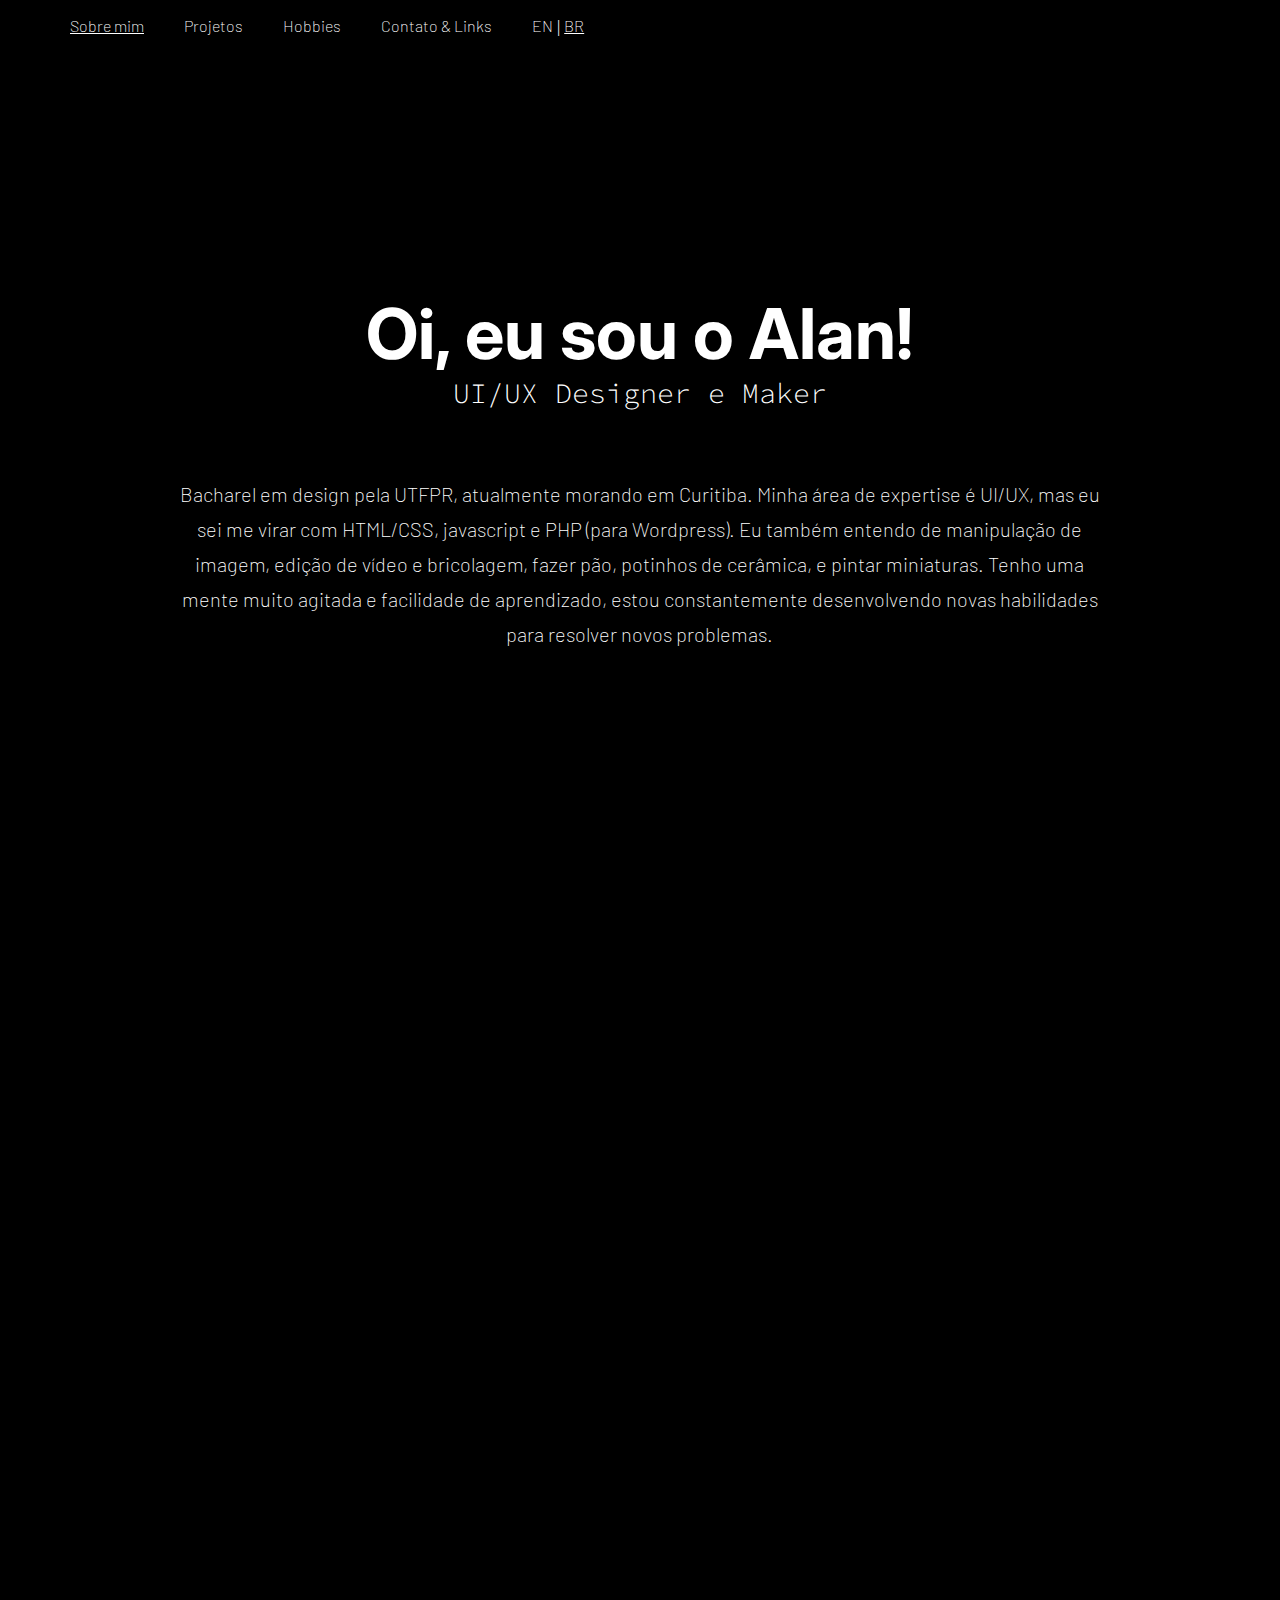
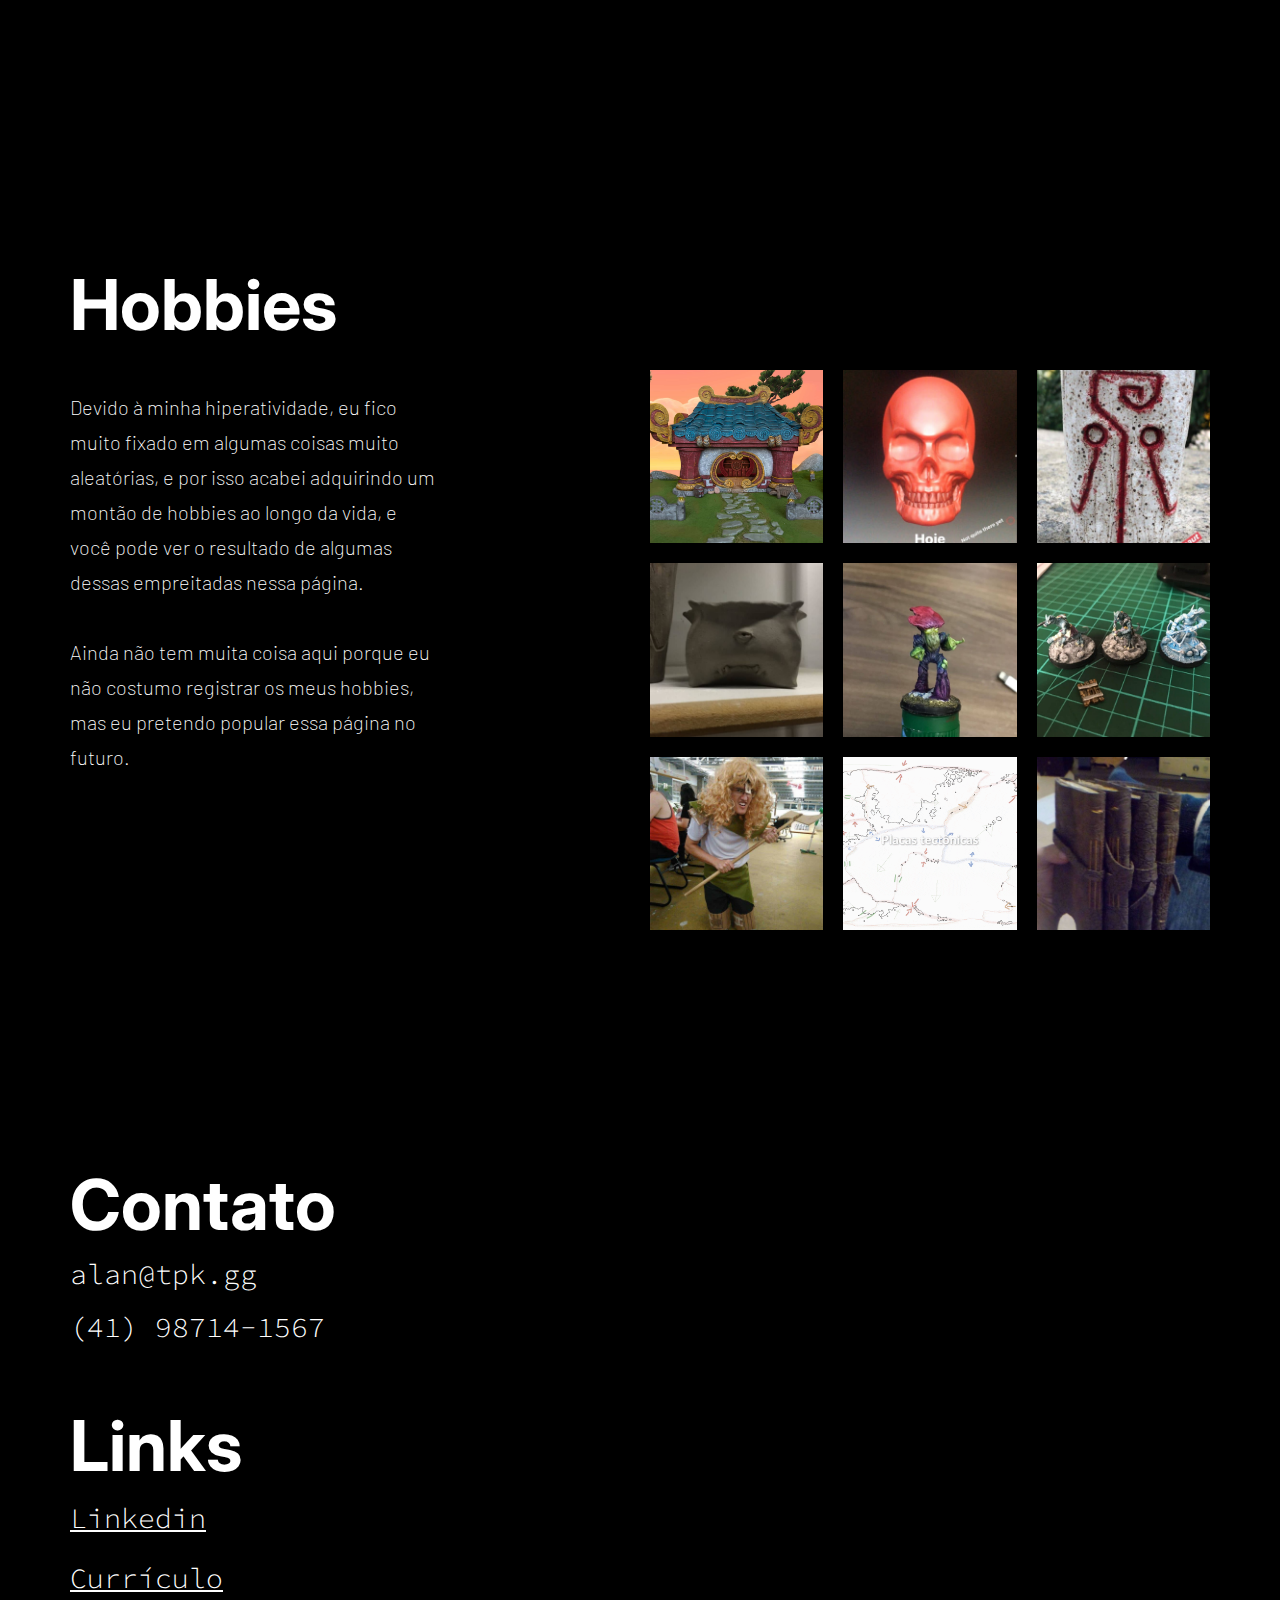
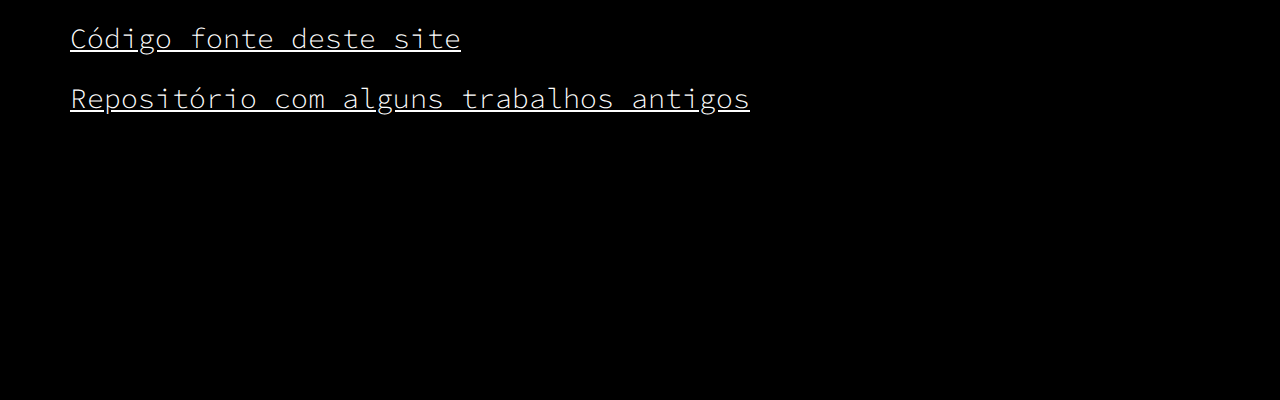
<file: index.html>
<!DOCTYPE html>
<html lang="pt-BR">

<head>
    <meta charset="UTF-8">
    <meta name="viewport" content="width=device-width, initial-scale=1.0">
    <title>Alan Fernandes - UI/UX designer</title>

    <link rel="preconnect" href="https://fonts.gstatic.com">
    <link href="https://fonts.googleapis.com/css2?family=Barlow:wght@200;300;400&display=swap" rel="stylesheet">
    <link href="https://fonts.googleapis.com/css2?family=Inter:wght@700;900&display=swap" rel="stylesheet">
    <link href="https://fonts.googleapis.com/css2?family=Source+Code+Pro:wght@300&display=swap" rel="stylesheet">

    <link rel="stylesheet" href="css/home.min.css">
</head>

<body class="home">

    <nav>
        <button class="hamburger" aria-label="Menu">
            <div>
                <span></span>
                <span></span>
                <span></span>
            </div>
            <p>Menu</p>
        </button>

        <ul>
            <li><a href="#sobre">Sobre mim</a></li>
            <li><a href="#projetos">Projetos</a></li>
            <li><a href="#hobbies">Hobbies</a></li>
            <li><a href="#contato">Contato & Links</a></li>
            <li><div class="languages"><a class="lang" href="index.html?en">EN</a> | <a class="lang" href="index.html">BR</a></div></li>
        </ul>
    </nav>

    <main>
        <section id="sobre">
            <div class="contents">

                <h1>Oi, eu sou o Alan!</h1>
                <h3>UI/UX Designer e Maker</h3>
                <p>Bacharel em design pela UTFPR, atualmente morando em Curitiba. Minha área de expertise é UI/UX, mas eu sei me virar com HTML/CSS, javascript e PHP (para Wordpress). Eu também entendo de manipulação de imagem, edição de vídeo e bricolagem, fazer pão, potinhos de cerâmica, e pintar miniaturas. Tenho uma mente muito agitada e facilidade de aprendizado, estou constantemente desenvolvendo novas habilidades para resolver novos problemas.</p> 

            </div>       
        </section>



        <section id="projetos">

            <a href="tpk.html" class="projetos-sect" id="tpk">
                <img class="background tpk-bg" src="img/tpk-bg.jpg" srcset="img/tpk-bg.jpg 1920w, img/tpk-bg-med.jpg 1000w, img/tpk-bg-sml.jpg 500w">
                <div class="overlay"></div>
                <img class="logo tpk-logo" src="img/tpk-logo.svg" alt="TPK Miniaturas">
            </a>

            <a href="warlock.html" class="projetos-sect" id="warlock">
                <img class="background warlock-bg" src="img/warlock-bg.jpg" srcset="img/warlock-bg.jpg 1920w, img/warlock-bg-med.jpg 1000w, img/warlock-bg-sml.jpg 500w">
                <div class="overlay"></div>
                <img class="logo warlock-logo" src="img/warlock-logo.svg" alt="Warlock's Book Stock">
            </a>

            <a href="taverna.html" class="projetos-sect" id="taverna">
                <img class="background taverna-bg" src="img/taverna-bg.jpg" srcset="img/taverna-bg.jpg 1920w, img/taverna-bg-med.jpg 1000w, img/taverna-bg-sml.jpg 500w">
                <div class="overlay"></div>
                <img class="logo taverna-logo" src="img/taverna-logo.svg" alt="Taverna - Baralho de Personagens para D&D">
            </a>

        </section>



        <section id="hobbies">

            <div class="left-col">
                <h1>Hobbies</h1>
                <p>
                    Devido à minha hiperatividade, eu fico muito fixado em algumas coisas muito aleatórias, e por isso acabei adquirindo um montão de hobbies ao longo da vida, e você pode ver o resultado de algumas dessas empreitadas nessa página.
                    <br><br>
                    Ainda não tem muita coisa aqui porque eu não costumo registrar os meus hobbies, mas eu pretendo popular essa página no futuro.
                </p>
            </div>

            <div class="right-col">

                <div class="right-col-content">

                    <div class="hobby-thumb">
                        <div class="hobby-thumb-content">
                            <img src="img/hobbies/MoP.jpg">
                            <div class="overlay"><p>Maquete desenvolvida para a matéria Modelos de Maquetes durante a faculdade. Tem mais informação sobre esse projeto no meu repositório de trabalhos antigos.</p></div>                    
                        </div>
                    </div>
    
                    <div class="hobby-thumb">
                        <div class="hobby-thumb-content">
                            <img src="img/hobbies/cranio.jpg">
                            <div class="overlay"><p>Exercício de modelagem 3D. Peguei uma semana no início do ano para aprender a modelar, mas tive que dar uma pausa.</p></div>
                        </div>
                    </div>
    
                    <div class="hobby-thumb">
                        <div class="hobby-thumb-content">
                            <img src="img/hobbies/cuppernaut.jpg">
                            <div class="overlay"><p>Copo de cerâmica inspirado no personagem Juggernaut, de Dota 2.</p></div>                    
                        </div>
                    </div>
    
                    <div class="hobby-thumb">
                        <div class="hobby-thumb-content">
                            <img src="img/hobbies/mimico.jpg">
                            <div class="overlay"><p>Potinho de sal mímico.</p></div>                    
                        </div>
                    </div>
    
                    <div class="hobby-thumb">
                        <div class="hobby-thumb-content">
                            <img src="img/hobbies/myconid.jpg">
                            <div class="overlay"><p>Meu primeiro exercício com pintura de miniaturas usando tinta óleo. Falta um passe de highlights, mas achei bem bacana o resultado até agora.</p></div>                    
                        </div>
                    </div>
    
                    <div class="hobby-thumb">
                        <div class="hobby-thumb-content">
                            <img src="img/hobbies/minis.jpg">
                            <div class="overlay"><p>Minhas primeiras pinturas de miniatura. Longe de um bom resultado, mas tem que começar de algum lugar, né.</p></div>                    
                        </div>
                    </div>
    
                    <div class="hobby-thumb">
                        <div class="hobby-thumb-content">
                            <img src="img/hobbies/Royan.jpg">
                            <div class="overlay"><p>Eu pagando mico fazendo "cospobre" de Royan Machado de Tinta, o anão bárbaro, meu personagem numa mesa de RPG da faculdade.</p></div>                   
                        </div>
                    </div>
    
                    <div class="hobby-thumb">
                        <div class="hobby-thumb-content">
                            <img src="img/hobbies/imperio.gif">
                            <div class="overlay"><p>Mapa do mundo que estou criando para a minha campanha de RPG.</p></div>       
                        </div>
                    </div>
    
                    <div class="hobby-thumb">
                        <div class="hobby-thumb-content">
                            <img src="img/hobbies/cadernos.jpg">
                            <div class="overlay"><p>Cadernos de couro que fiz para os meus jogadores anotarem informações de seus personagens</p></div>                    
                        </div>
                    </div>

                </div>

            </div>

            <div class="bigger-images">
                <button aria-label="Imagem anterior" class="img-arrow prev-img"><svg width="71" height="127" fill="none" xmlns="http://www.w3.org/2000/svg"><path fill-rule="evenodd" clip-rule="evenodd" d="M63.4679.4645l6.9611 6.9567-56.078 56.0433 56.078 56.0435-6.9611 6.956L.4289 63.4645l63.039-63z" fill="#fff"/></svg></button>

                <button aria-label="Fechar imagem" class="img-close"><svg width="35" height="35" fill="none" xmlns="http://www.w3.org/2000/svg"><path fill-rule="evenodd" clip-rule="evenodd" d="M17.5 13.6537L31.1537 0 35 3.8463 21.3463 17.5 35 31.1537 31.1537 35 17.5 21.3463 3.8463 35 0 31.1537 13.6537 17.5 0 3.8463 3.8463 0 17.5 13.6537z" fill="#fff"/></svg></button>

                <img src="img/hobbies/MoP.jpg">
                <img src="img/hobbies/cranio.jpg">
                <img src="img/hobbies/cuppernaut.jpg">
                <img src="img/hobbies/mimico.jpg">
                <img src="img/hobbies/myconid.jpg">
                <img src="img/hobbies/minis.jpg">
                <img src="img/hobbies/Royan.jpg">
                <img src="img/hobbies/imperio.gif">
                <img src="img/hobbies/cadernos.jpg">

                <button aria-label="Próxima imagem" class="img-arrow next-img"><svg width="71" height="127" fill="none" xmlns="http://www.w3.org/2000/svg"><path fill-rule="evenodd" clip-rule="evenodd" d="M7.39 126.464l-6.961-6.956 56.0779-56.0435L.4289 7.4212 7.39.4645l63.0391 63L7.39 126.464z" fill="#fff"/></svg></button>
            </div>

        </section>

        <section id="contato">

            <h1>Contato</h1>
            <h3>alan@tpk.gg</h3>
            <h3>(41) 98714-1567</h3>

            <h1>Links</h1>
            <a href="https://www.linkedin.com/in/alan-fernandes-300259201/"><h3>Linkedin</h3></a>
            <a href="https://drive.google.com/file/d/1YyzbaZaGHMigN7XdDTMKl1TIswtJiB9h/view?usp=sharing"><h3>Currículo</h3></a>
            <a href="https://github.com/Rayuaz/Portfolio"><h3>Código fonte deste site</h3></a>
            <a href="https://alanfernandes.myportfolio.com"><h3>Repositório com alguns trabalhos antigos</h3></a>

        </section>
    </main>
    
</body>

<script src="https://ajax.googleapis.com/ajax/libs/jquery/3.5.1/jquery.min.js"></script>
<script src="js/home.js"></script>
<script src="js/nav.js"></script>
<script src="js/translate-home.js"></script>

</html>
</file>
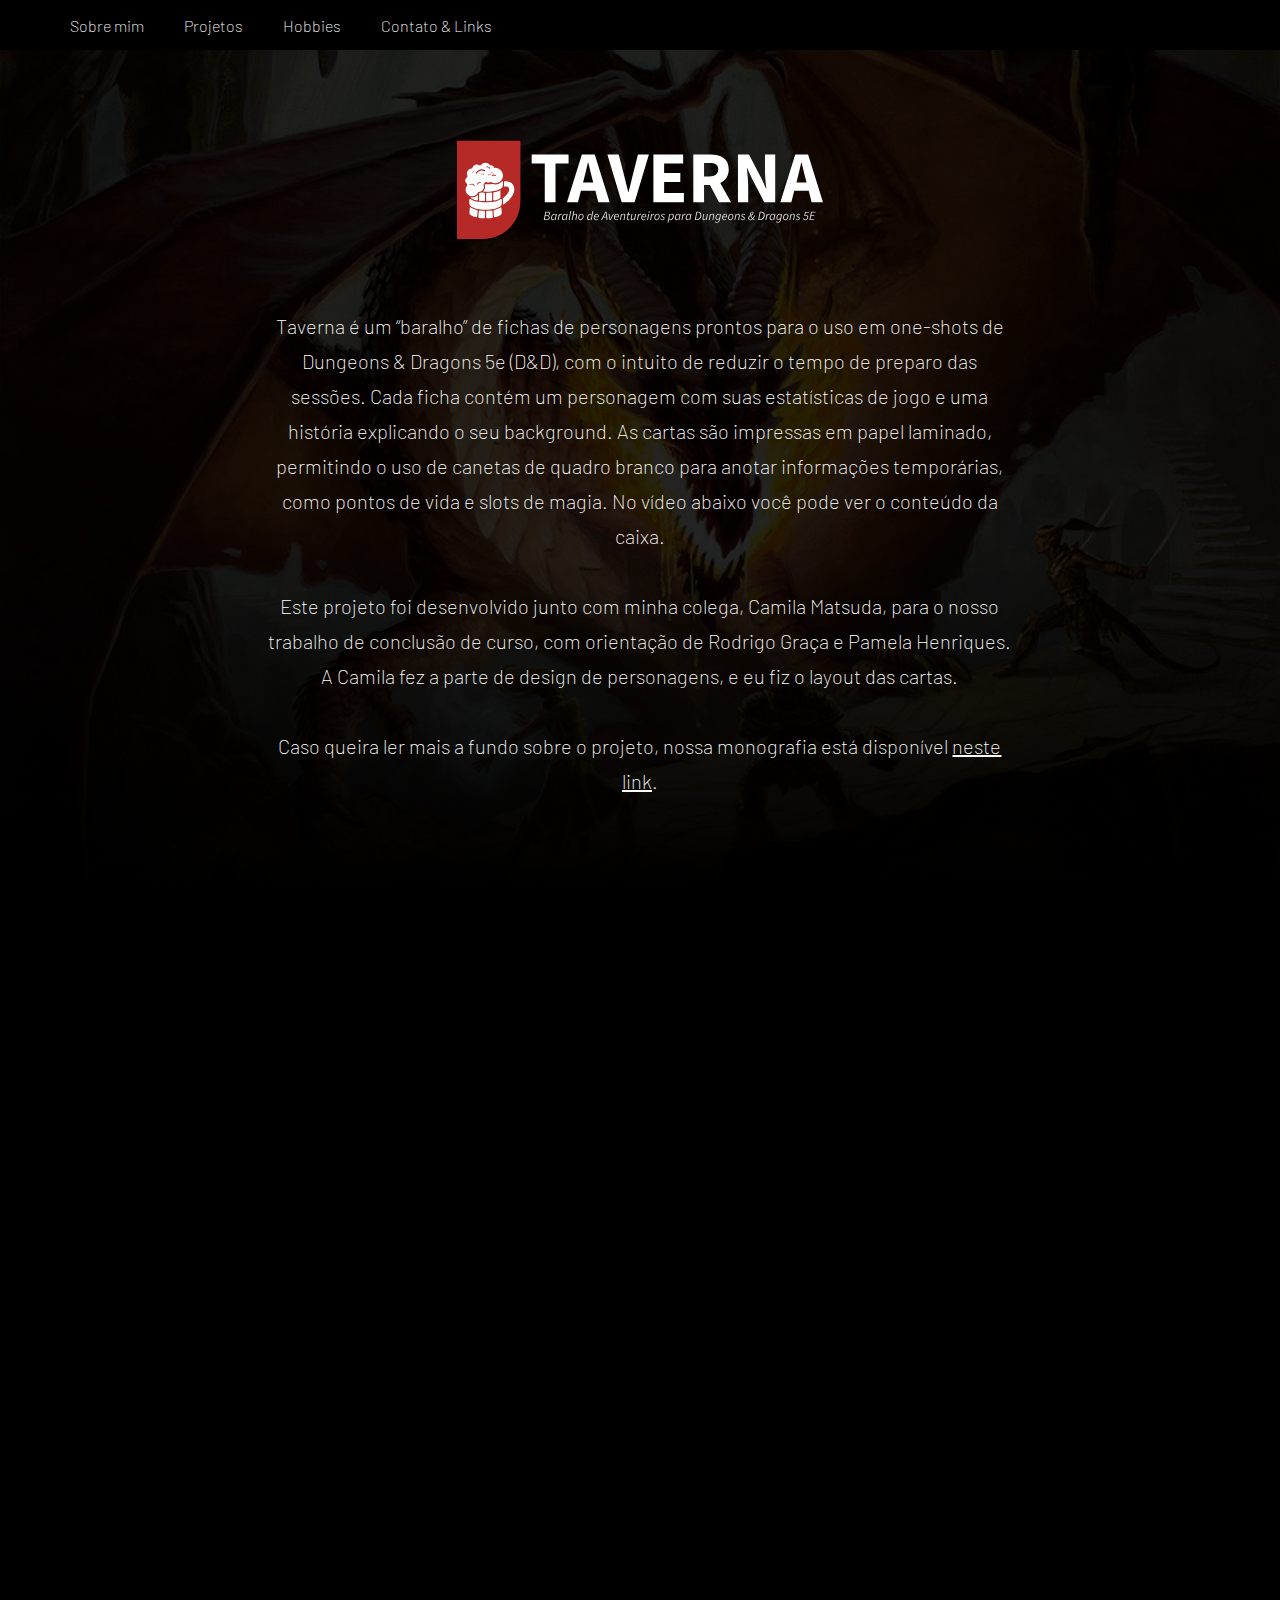
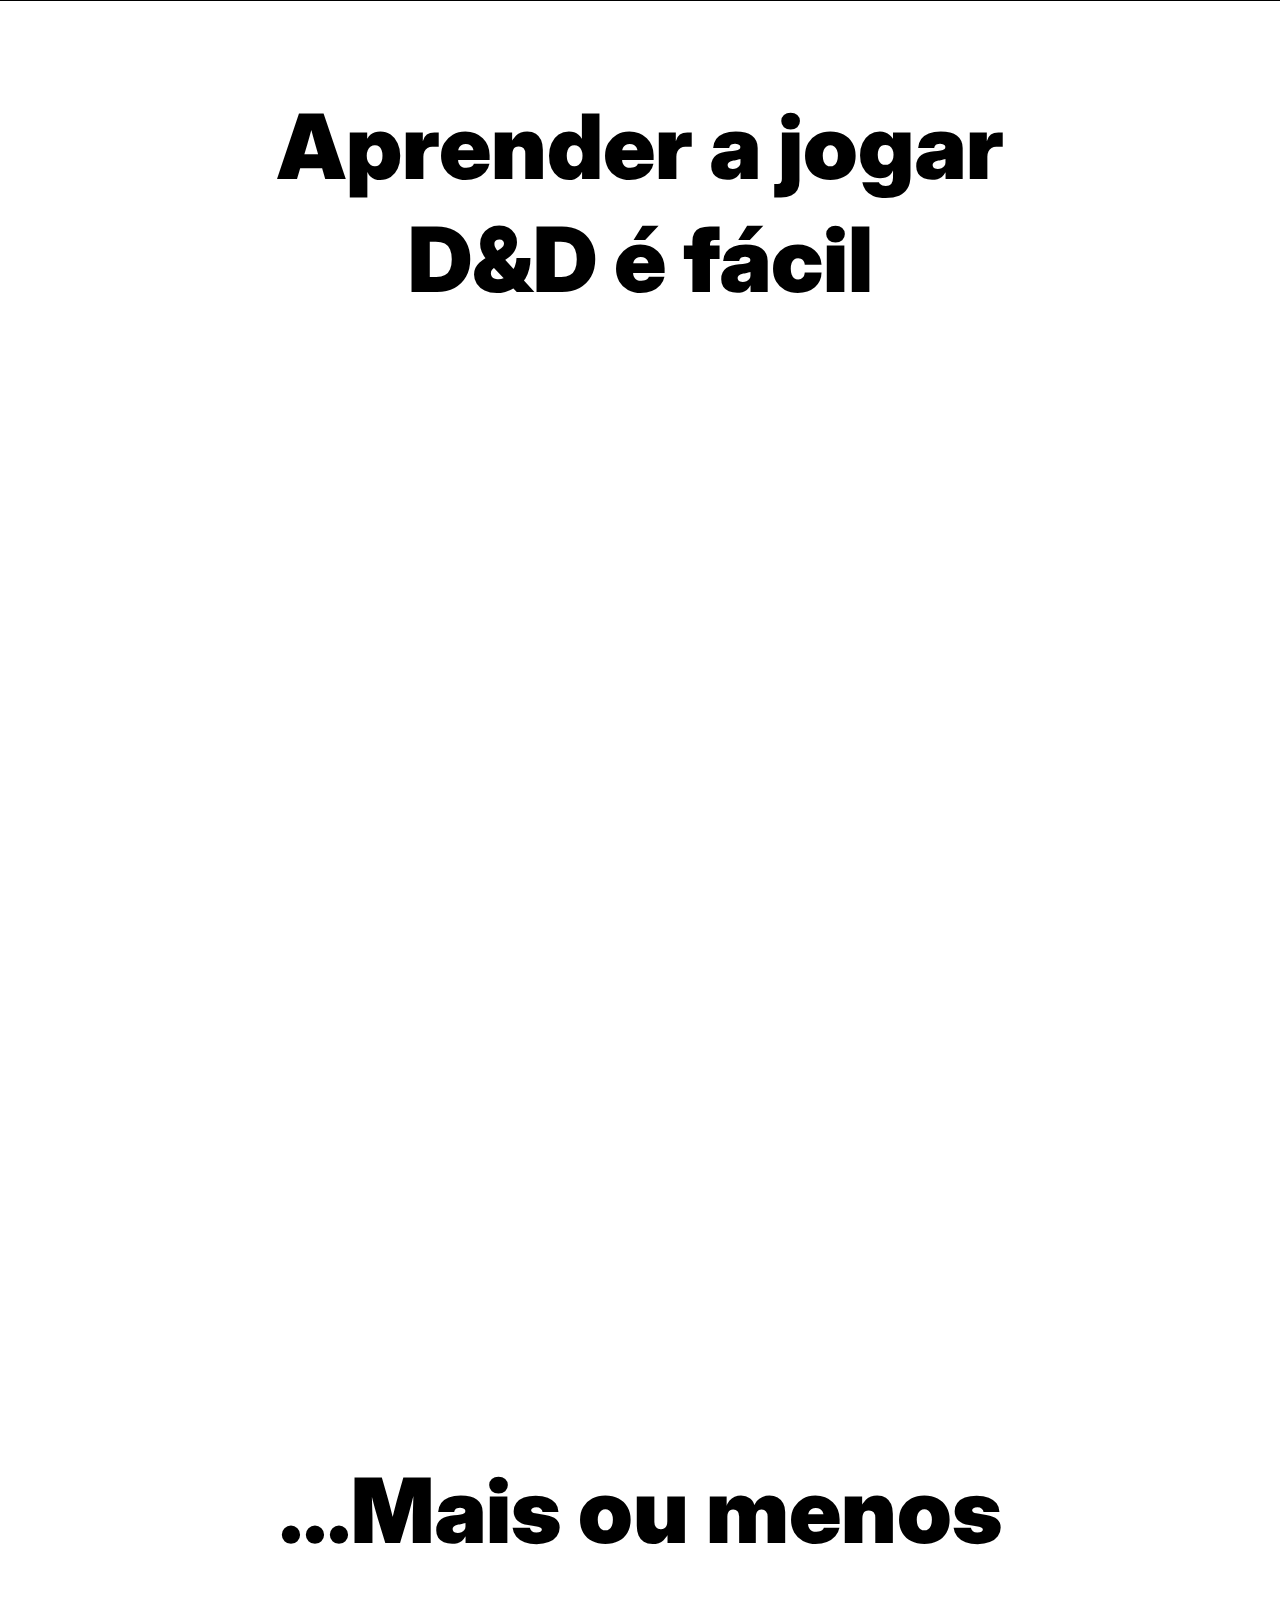
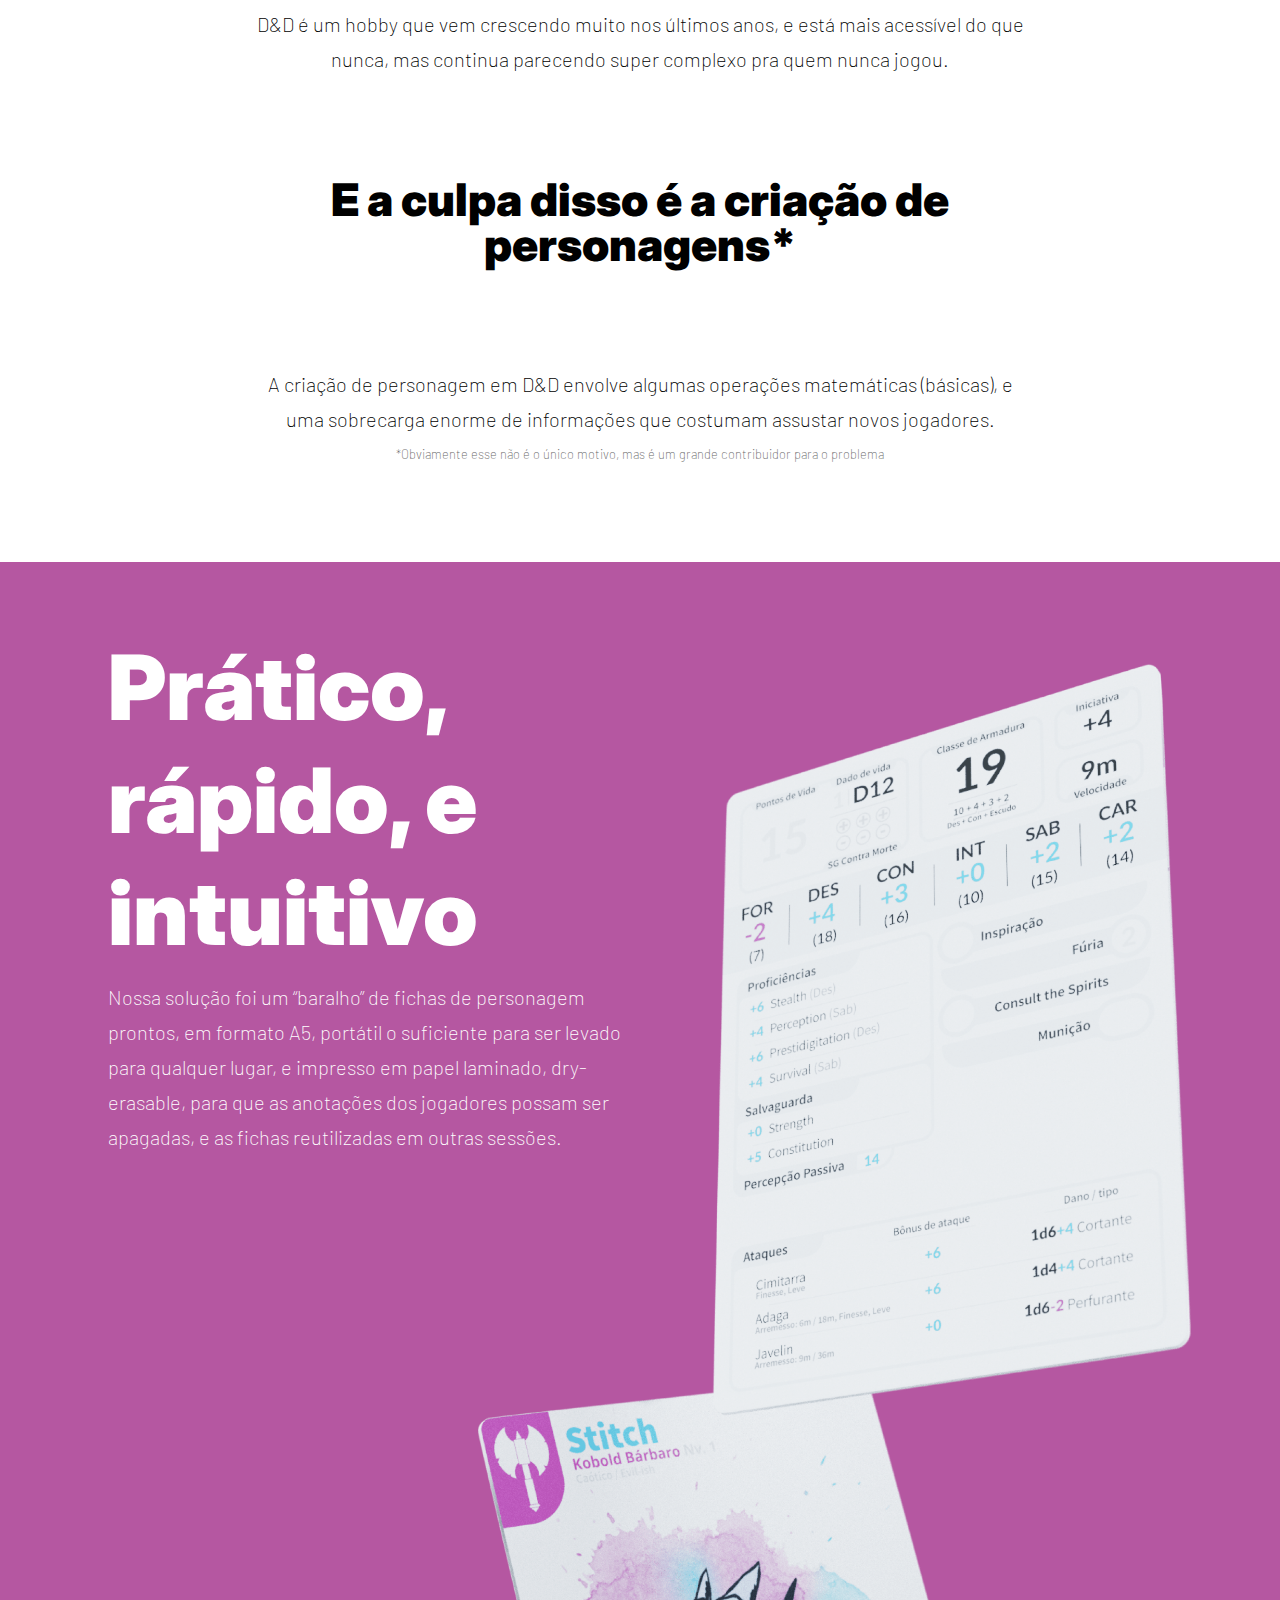
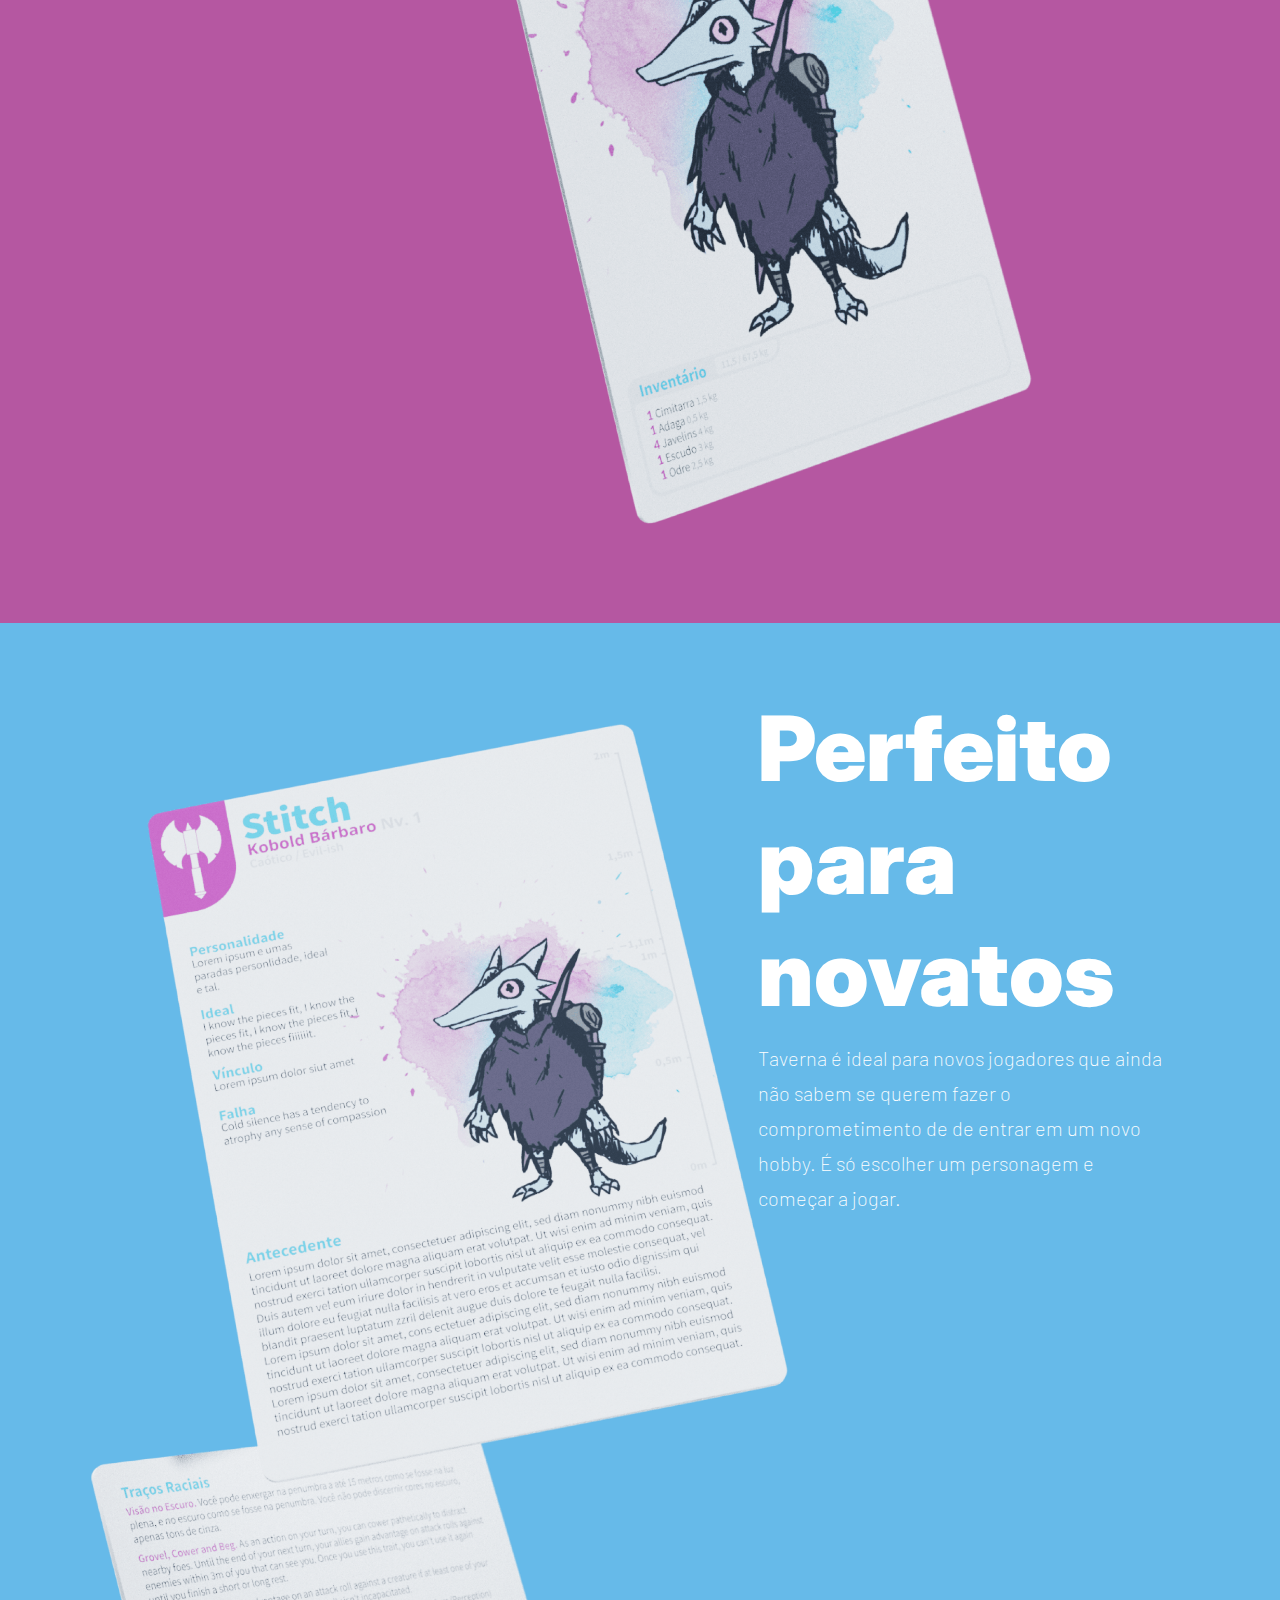
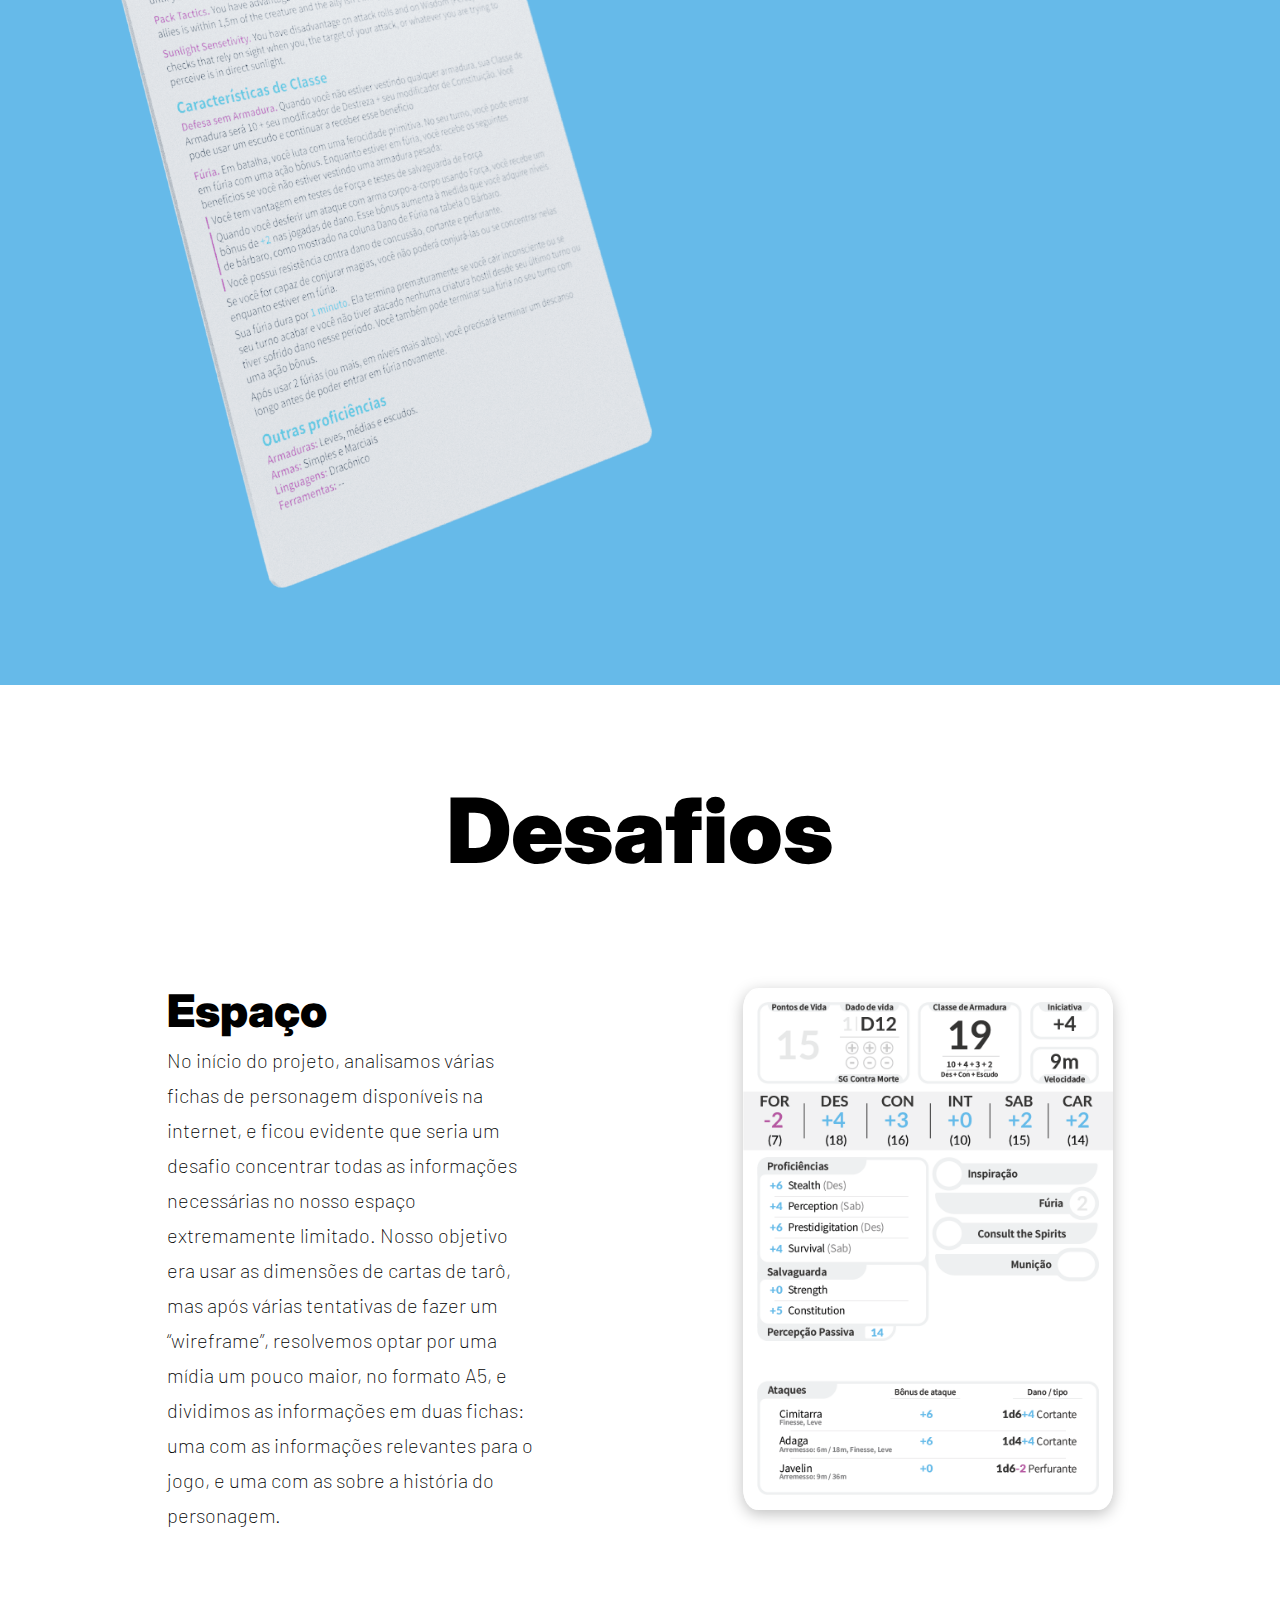
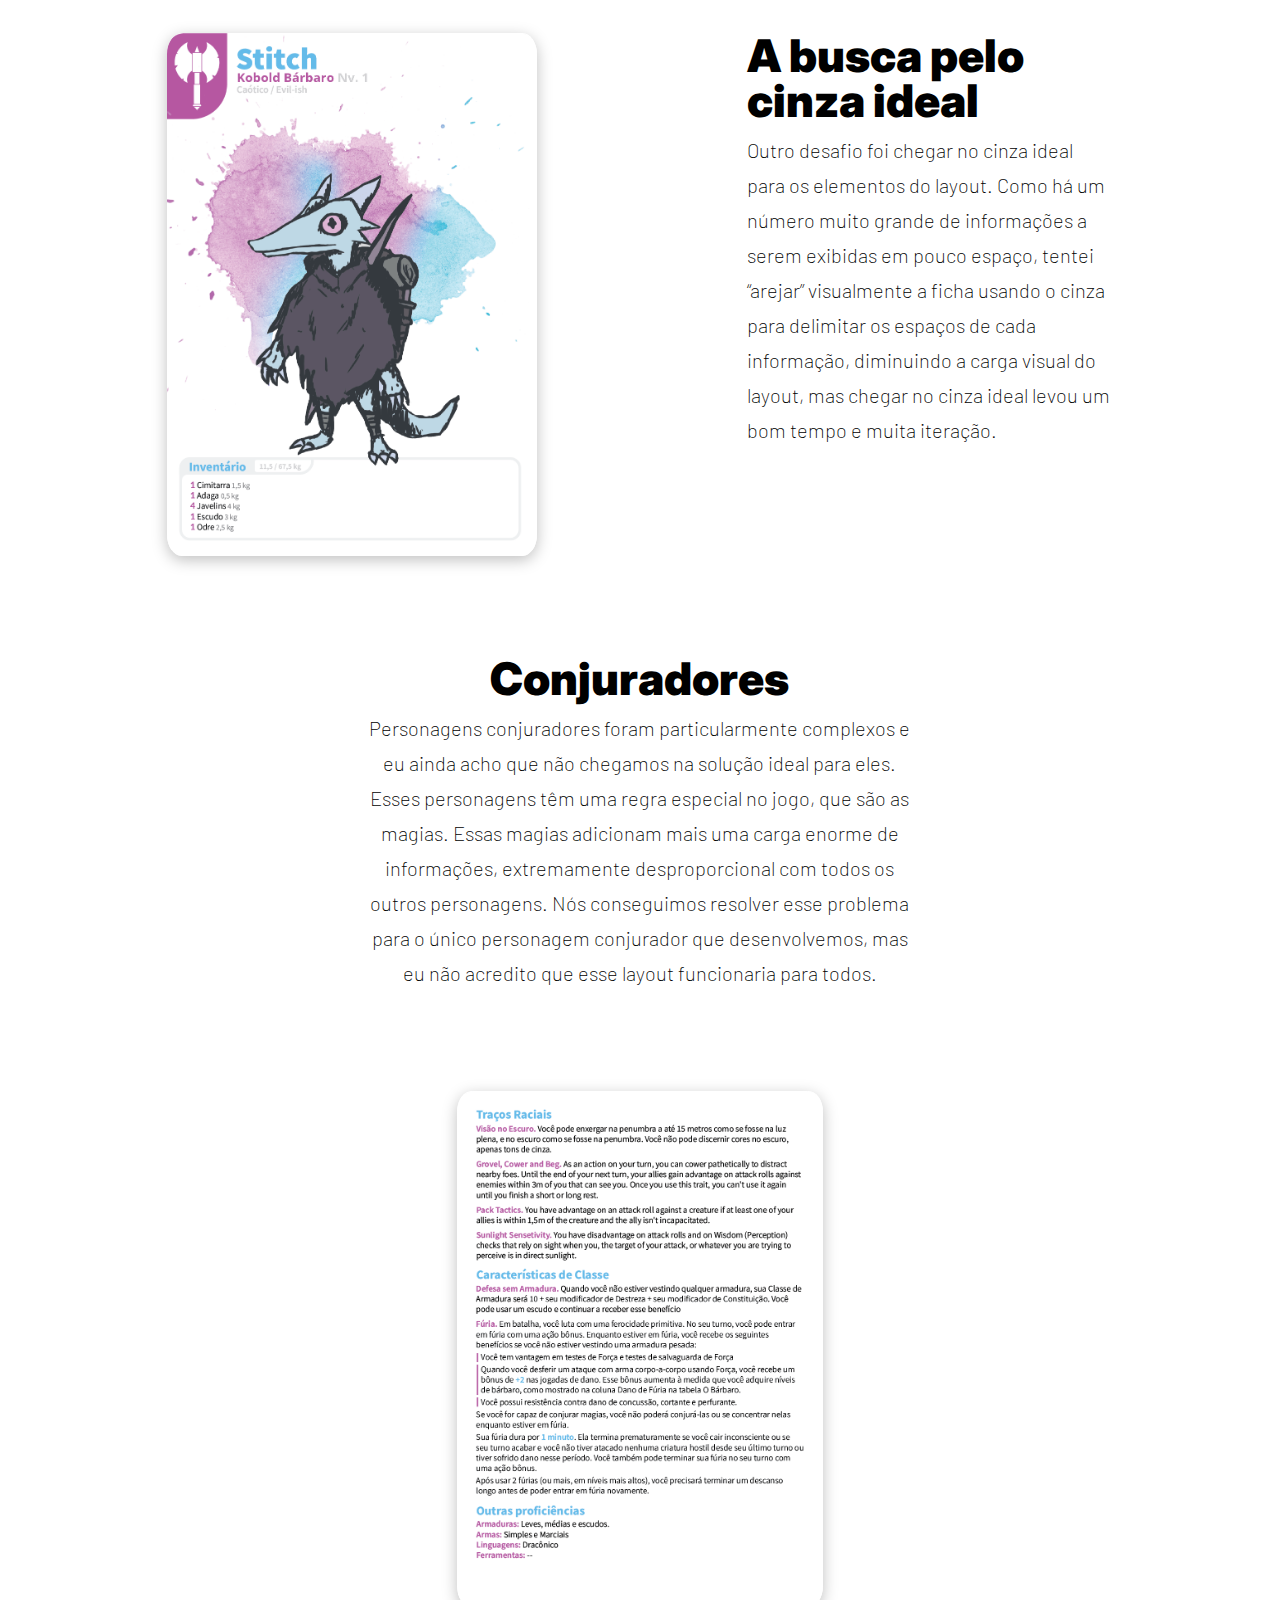
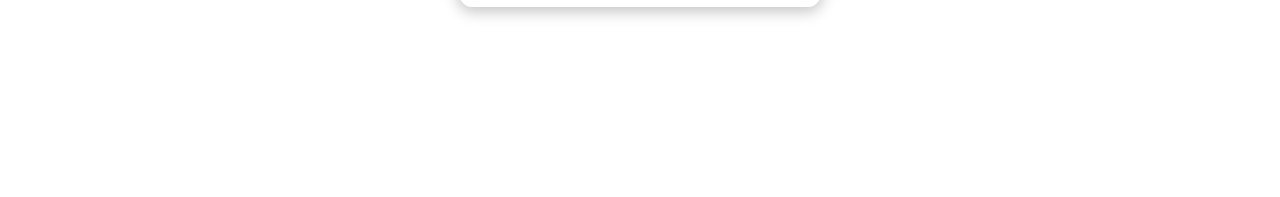
<file: taverna.html>
<!DOCTYPE html>
<html lang="pt-BR">

<head>
    <meta charset="UTF-8">
    <meta name="viewport" content="width=device-width, initial-scale=1.0">
    <title>Alan Fernandes - Taverna</title>

    <link rel="preconnect" href="https://fonts.gstatic.com">
    <link href="https://fonts.googleapis.com/css2?family=Barlow:wght@200;300;400&display=swap" rel="stylesheet">
    <link href="https://fonts.googleapis.com/css2?family=Inter:wght@700;900&display=swap" rel="stylesheet">

    <link rel="stylesheet" href="css/taverna.min.css">
</head>

<body>
    
    <nav>
        <button class="hamburger" aria-label="Menu">
            <div>
                <span></span>
                <span></span>
                <span></span>
            </div>
            <p>Menu</p>
        </button>

        <ul>
            <li><a href="index.html#sobre">Sobre mim</a></li>
            <li><a href="index.html#projetos">Projetos</a></li>
            <li><a href="index.html#hobbies">Hobbies</a></li>
            <li><a href="index.html#contato">Contato & Links</a></li>
        </ul>
    </nav>

    <section id="intro">

        <div class="background">
            <img class="background taverna-bg" src="img/taverna-bg.jpg" srcset="img/taverna-bg.jpg 1920w, img/taverna-bg-med.jpg 1000w, img/taverna-bg-sml.jpg 500w">
            <div class="overlay"></div>
            <div class="fade"></div>
        </div>

        <div class="contents">
    
            <img class="logo taverna-logo" src="img/taverna-logo.svg" alt="Logo de Taverna - Baralho de Personagens para D&D">
            <p>
                Taverna é um “baralho” de fichas de personagens prontos para o uso em one-shots de
                Dungeons & Dragons 5e (D&D), com o intuito de reduzir o tempo de preparo das sessões. Cada ficha contém um personagem com suas estatísticas de jogo e uma história explicando
                o seu background. As cartas são impressas em papel laminado, permitindo o uso de
                canetas de quadro branco para anotar informações temporárias, como pontos de vida
                e slots de magia. No vídeo abaixo você pode ver o conteúdo da caixa.
                <br><br>
                Este projeto foi desenvolvido junto com minha colega, Camila Matsuda, para o nosso
                trabalho de conclusão de curso, com orientação de Rodrigo Graça e Pamela
                Henriques. A Camila fez a parte de design de personagens, e eu fiz o layout das cartas.
                <br><br>
                Caso queira ler mais a fundo sobre o projeto, nossa monografia está disponível <a href="https://drive.google.com/file/d/1i09fSYLx_P1KDqOffVgz7CRuTpVOkMlw/view?usp=sharing">neste link</a>.
            </p>

        </div>        

    </section>

    <section id="video">

        <div class="contents">

            <div class="videoWrapper">
                <iframe width="560" height="315" src="https://www.youtube-nocookie.com/embed/oz-YaRaz72A" frameborder="0" allow="accelerometer; autoplay; clipboard-write; encrypted-media; gyroscope; picture-in-picture" allowfullscreen></iframe>
            </div>

        </div>

    </section>

    <section id="aprender">

        <div class="contents">

            <h1>Aprender a jogar D&D é fácil</h1>

            <div class="imagem">
                <img class="espacamento" src="img\taverna\right.png">
                <img class="esquerda" src="img\taverna\left.png" alt="Fichas de personagem de D&D">
                <img class="direita" src="img\taverna\right.png" alt="Fichas de personagem de D&D">
            </div>

            <h1>...Mais ou menos</h1>
            <p>D&D é um hobby que vem crescendo muito nos últimos anos, e está mais acessível do que nunca, mas continua parecendo super complexo pra quem nunca jogou.</p>

            <h2>E a culpa disso é a criação de personagens*</h2>
            <p>A criação de personagem em D&D envolve algumas operações matemáticas (básicas), e uma sobrecarga enorme de informações que costumam assustar novos jogadores.</p>
            <p class="disclaimer">*Obviamente esse não é o único motivo, mas é um grande contribuidor para o problema</p>

        </div>

    </section>

    <section id="pratico">

        <div class="contents">

            <div class="grid">

                <h1>Prático, rápido, e intuitivo</h1>
                <p>
                    Nossa solução foi um “baralho” de fichas de personagem prontos, em formato A5, portátil o suficiente para ser levado para qualquer lugar, e impresso em papel laminado, dry-erasable, para que as anotações dos jogadores possam ser apagadas, e as fichas reutilizadas em outras sessões.
                </p>

            </div>

            <img src="img\taverna\ficha-1.png" alt="Ficha de personagem do Taverna">            

        </div>

    </section>

    <section id="perfeito">

        <div class="contents">

            <div class="grid">

                <h1>Perfeito para novatos</h1>
                <p>
                    Taverna é ideal para novos jogadores que ainda não sabem se querem fazer o comprometimento de de entrar em um novo hobby. É só escolher um personagem e começar a jogar.
                </p>

            </div>    
            
            <img src="img\taverna\ficha-2.png" alt="Ficha de personagem do Taverna">

        </div>

    </section>

    <section id="desafios">

        <div class="contents">

            <h1>Desafios</h1>

            <div class="grid txt-img">

                <div class="texto">
                    <h2>Espaço</h2>
                    <p>
                        No início do projeto, analisamos várias fichas de personagem disponíveis na internet, e ficou evidente que seria um desafio concentrar todas as informações necessárias no nosso espaço extremamente limitado. Nosso objetivo era usar as dimensões de cartas de tarô, mas após várias tentativas de fazer um “wireframe”, resolvemos optar por uma mídia um pouco maior, no formato A5, e dividimos as informações em duas fichas: uma com as informações relevantes para o jogo, e uma com as sobre a história do personagem.
                    </p>
                </div>

                <img src="img\taverna\detalhe-1.png" alt="Ficha de personagem (costas)">

            </div>

            <div class="grid img-txt">

                <div class="texto">
                    <h2>A busca pelo cinza ideal</h2>
                    <p>
                        Outro desafio foi chegar no cinza ideal para os elementos do layout. Como há um número muito grande de informações a serem exibidas em pouco espaço, tentei  “arejar” visualmente a ficha usando o cinza para delimitar os espaços de cada informação, diminuindo a carga visual do layout, mas chegar no cinza ideal levou um bom tempo e muita iteração.
                    </p>
                </div>

                <img src="img\taverna\detalhe-2.png" alt="Ficha de personagem (frente)">

            </div>

            <div class="grid vert">

                <div class="texto">
                    <h2>Conjuradores</h2>
                    <p>
                        Personagens conjuradores foram particularmente complexos e eu ainda acho que não chegamos na solução ideal para eles. Esses personagens têm uma regra especial no jogo, que são as magias. Essas magias adicionam mais uma carga enorme de informações, extremamente desproporcional com todos os outros personagens. Nós conseguimos resolver esse problema para o único personagem conjurador que desenvolvemos, mas eu não acredito que esse layout funcionaria para todos.
                    </p>
                </div>

                <img src="img\taverna\detalhe-3.png" alt="Ficha de detalhes de classe">

            </div>

        </div>

    </section>

</body>

<script src="https://ajax.googleapis.com/ajax/libs/jquery/3.5.1/jquery.min.js"></script>
<script src="js/nav.js"></script>
<script src="js/appearOnScroll.js"></script>

</html>
</file>
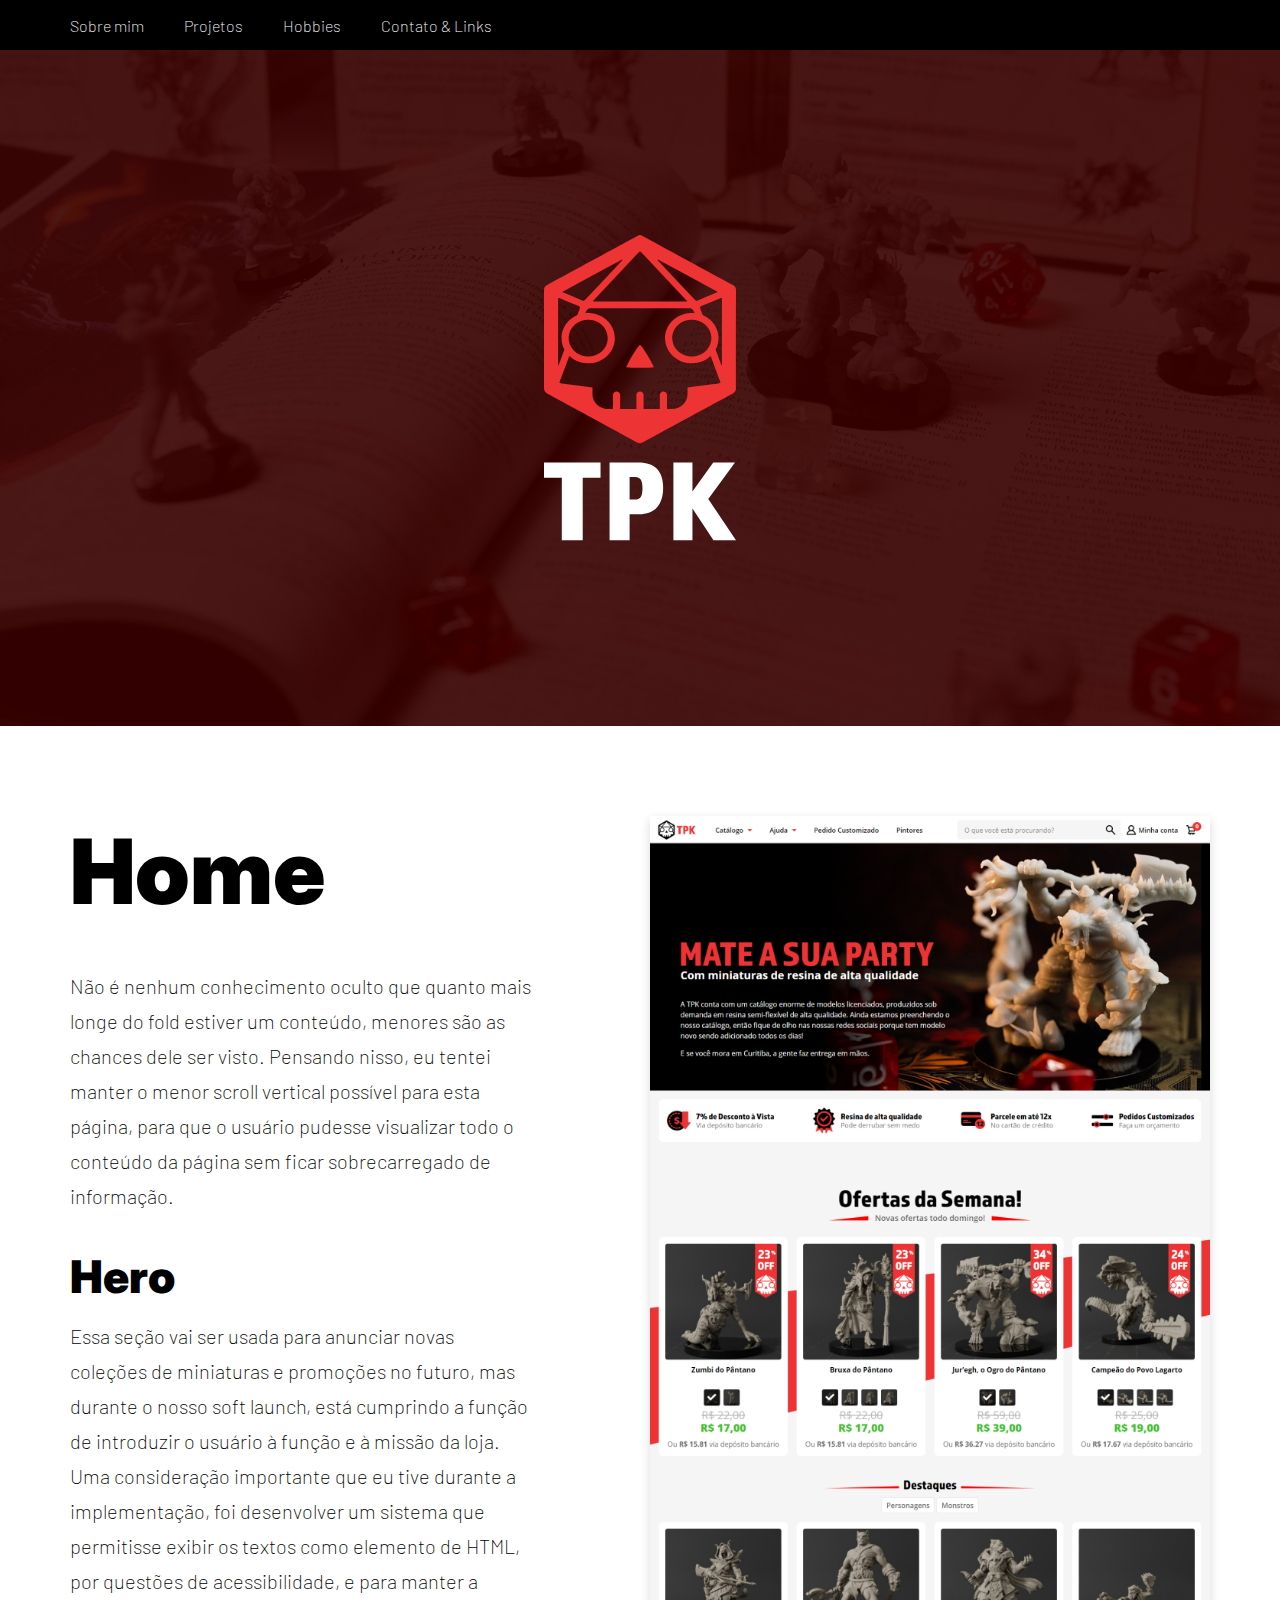
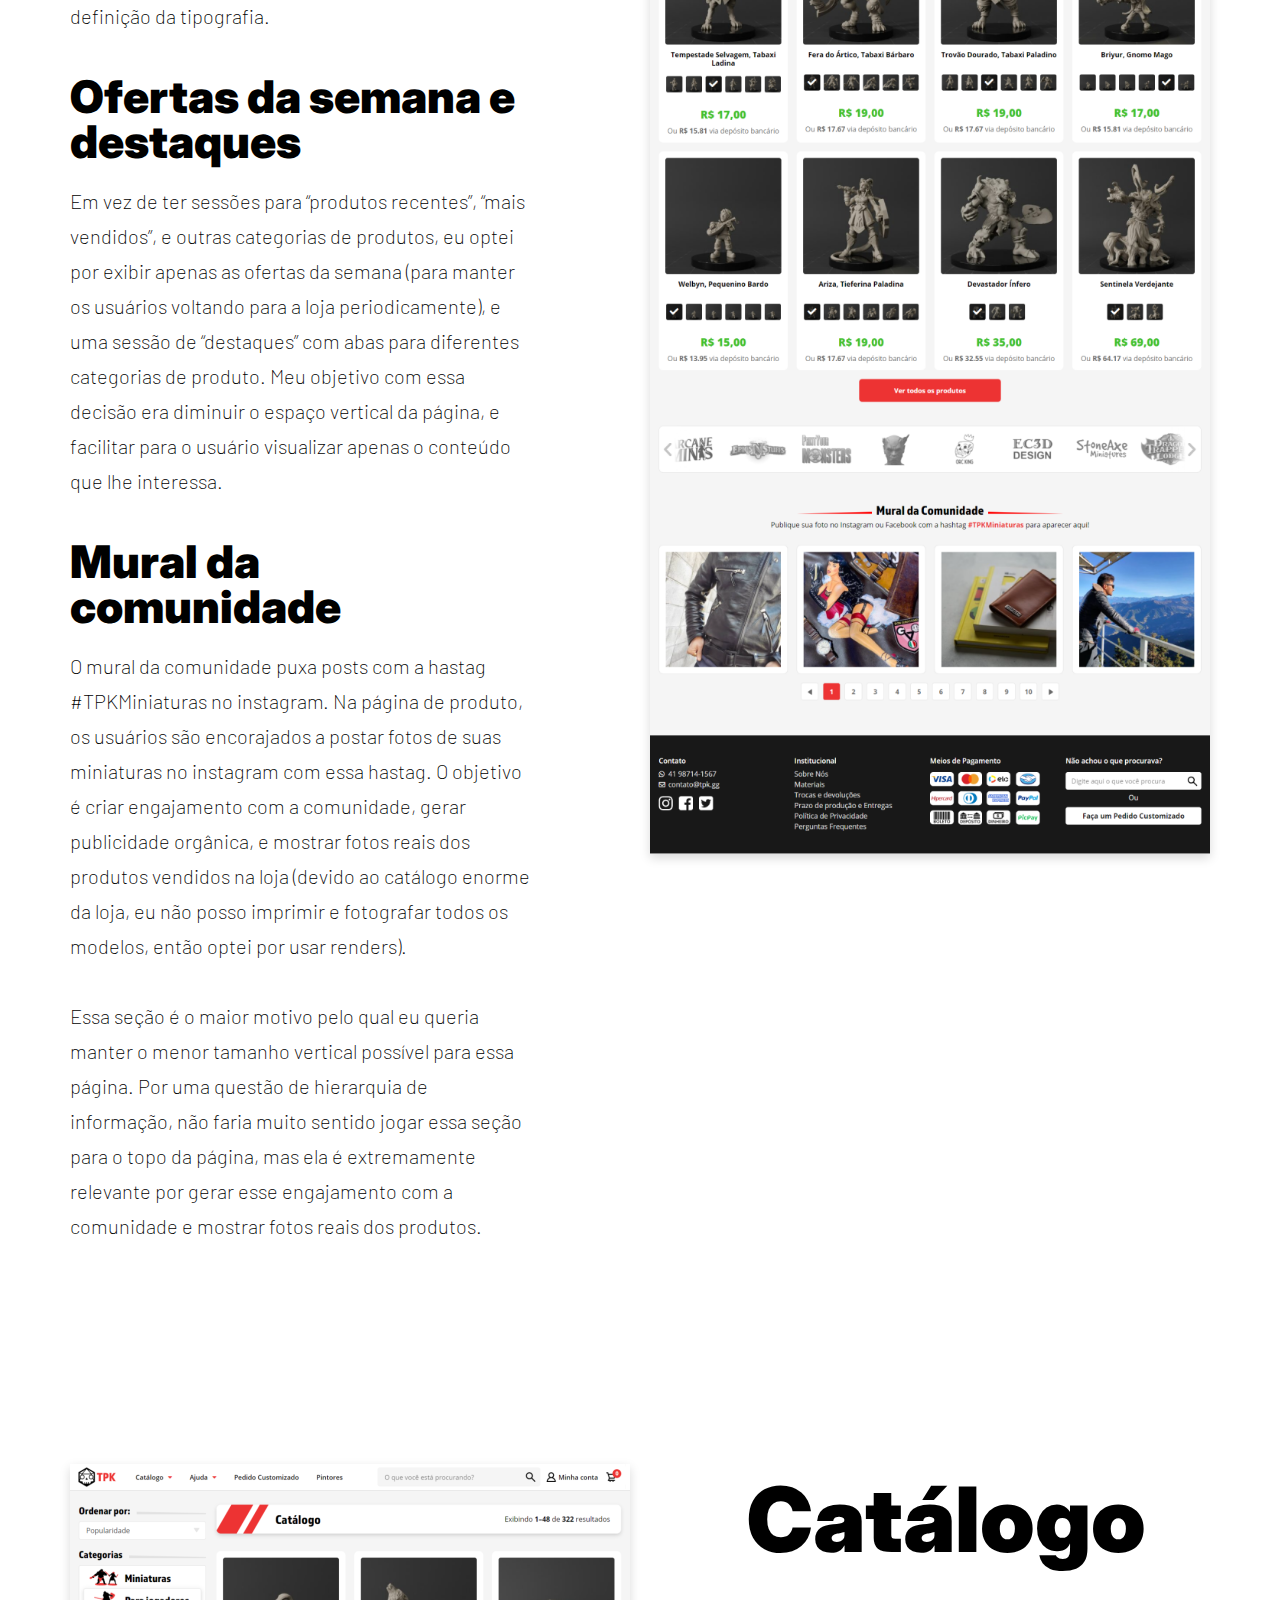
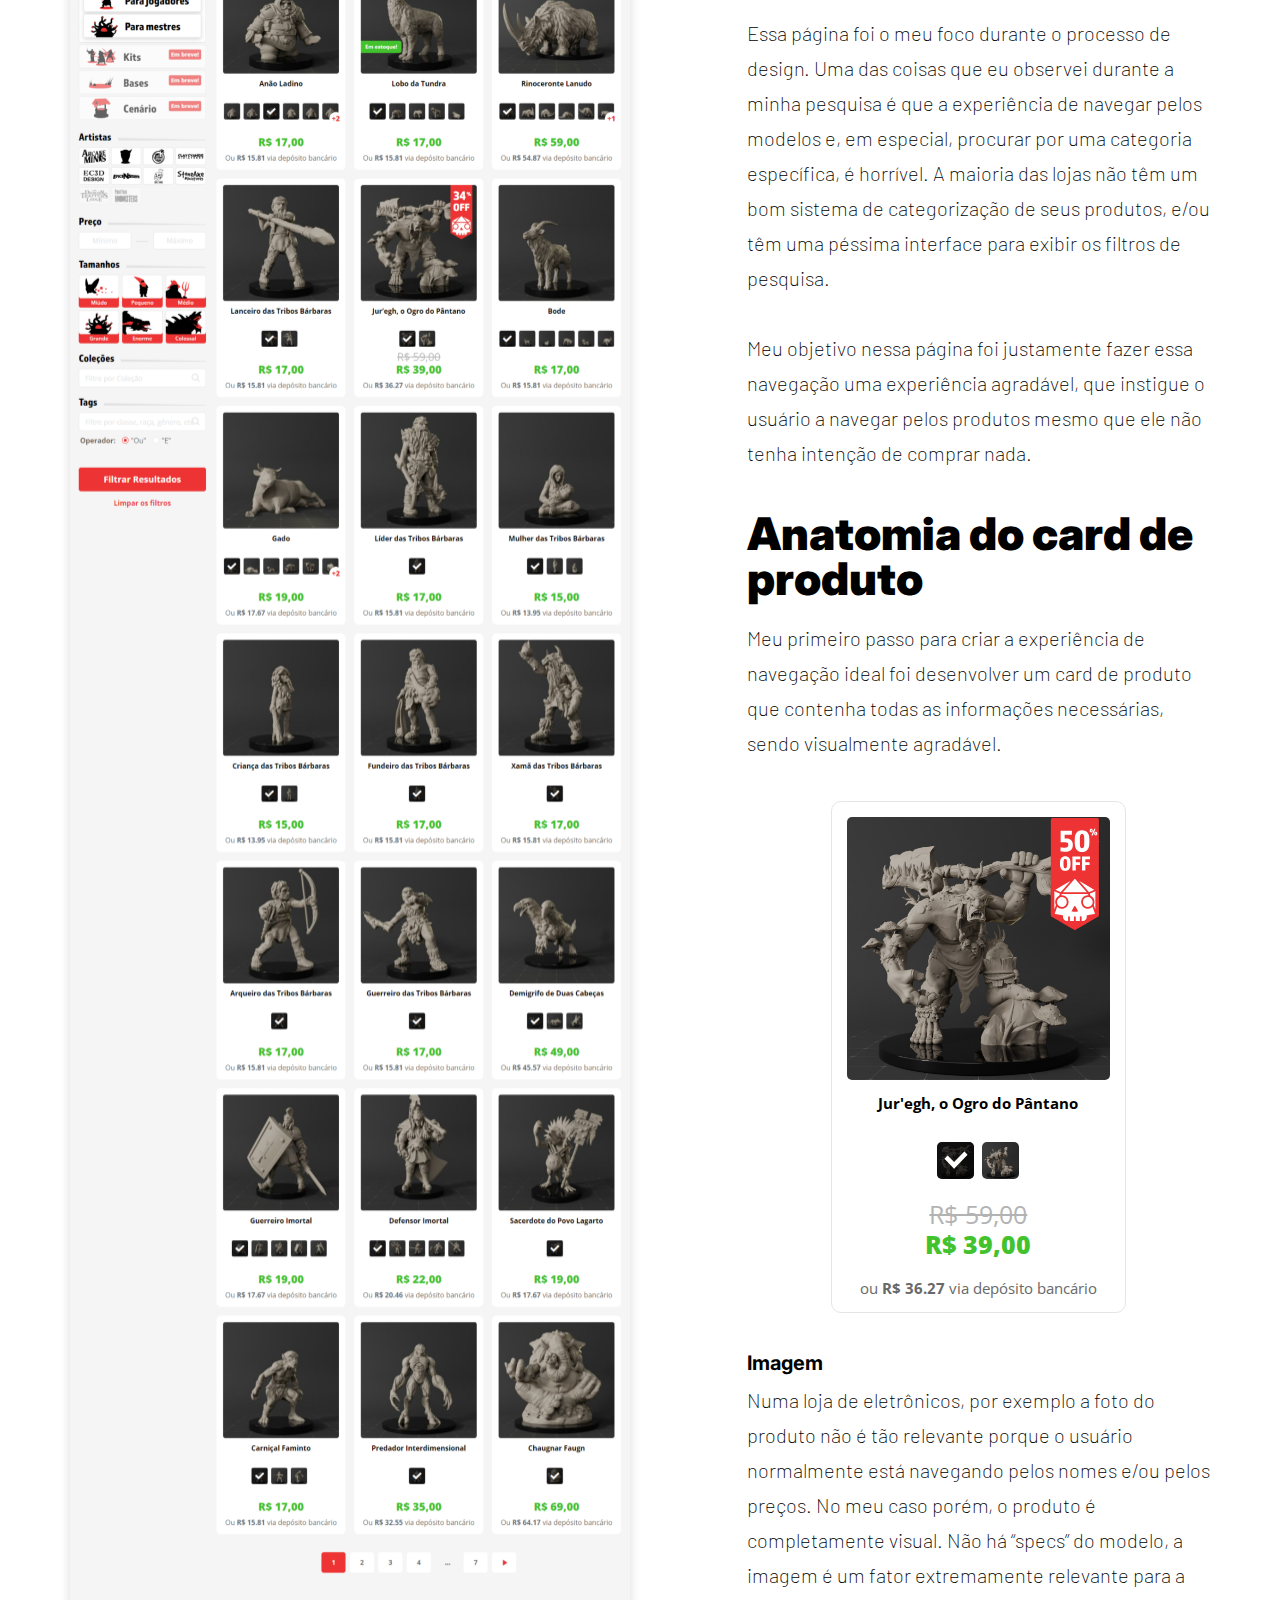
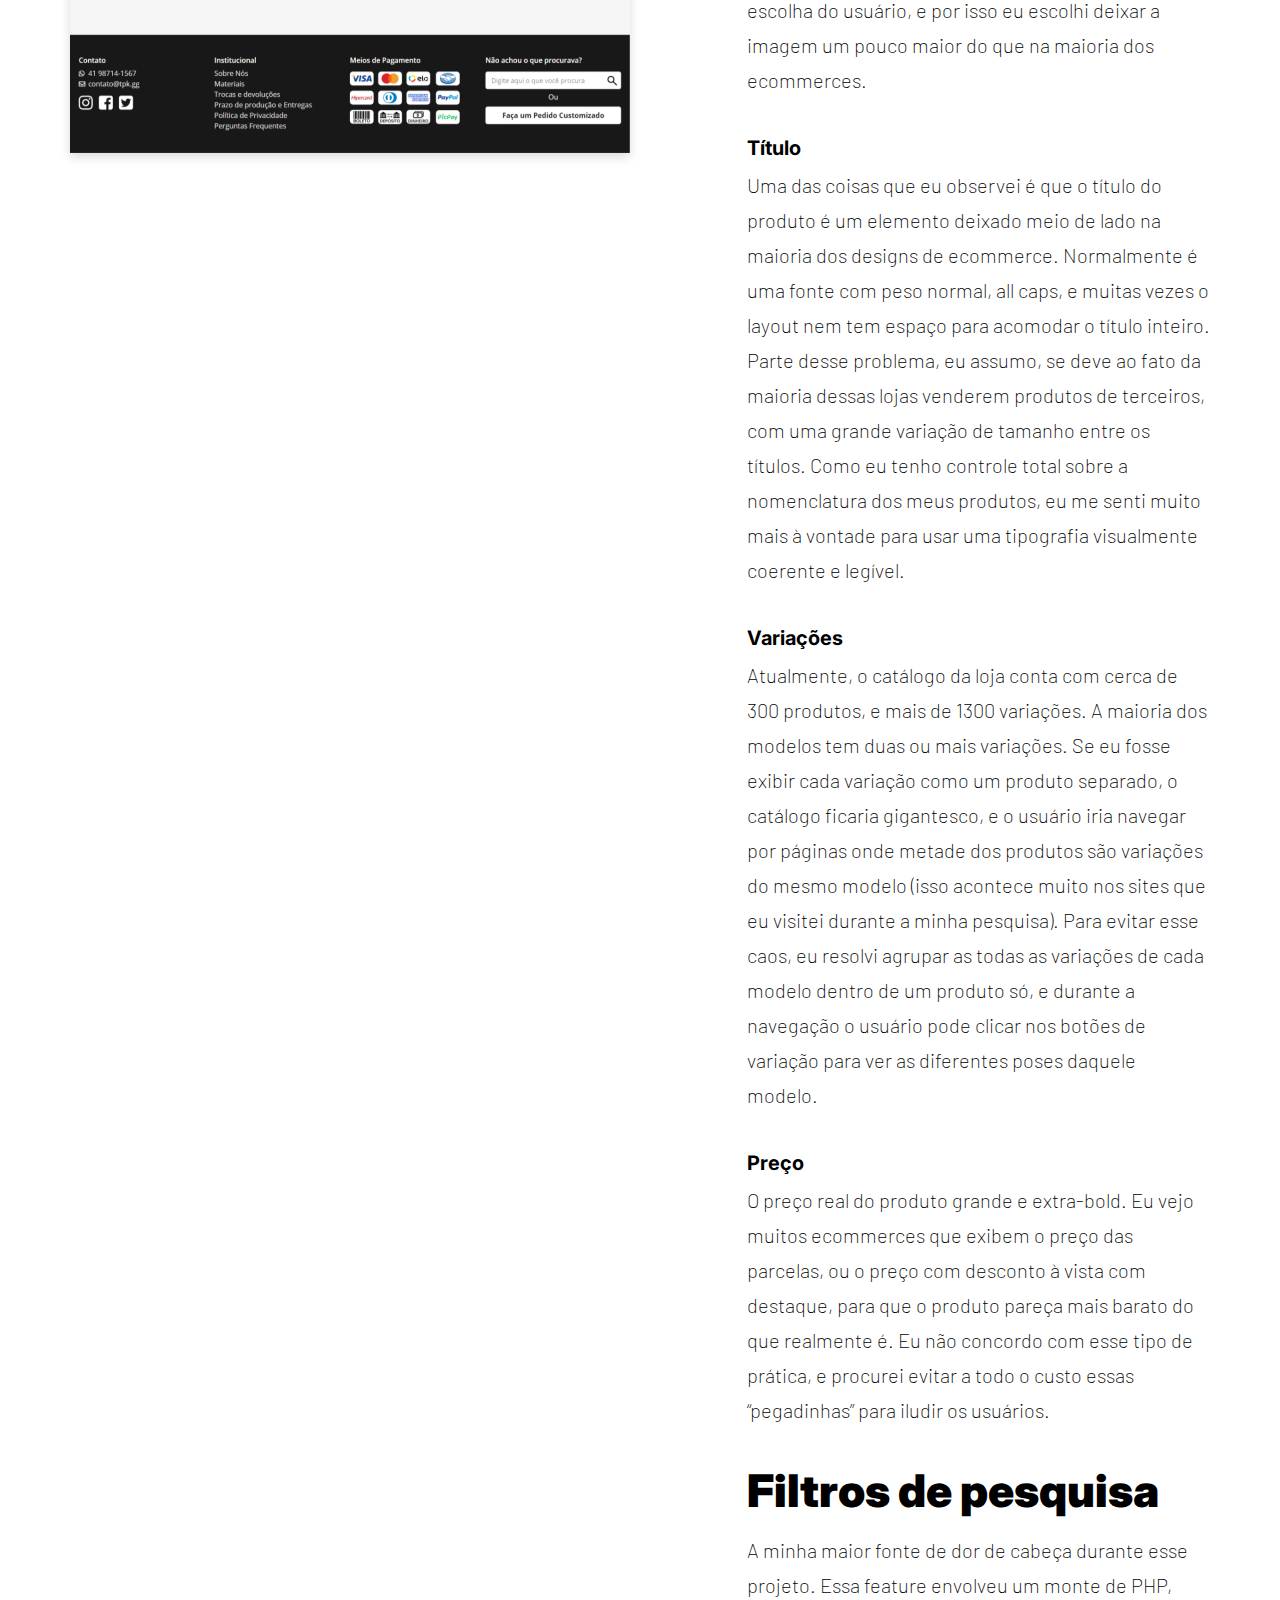
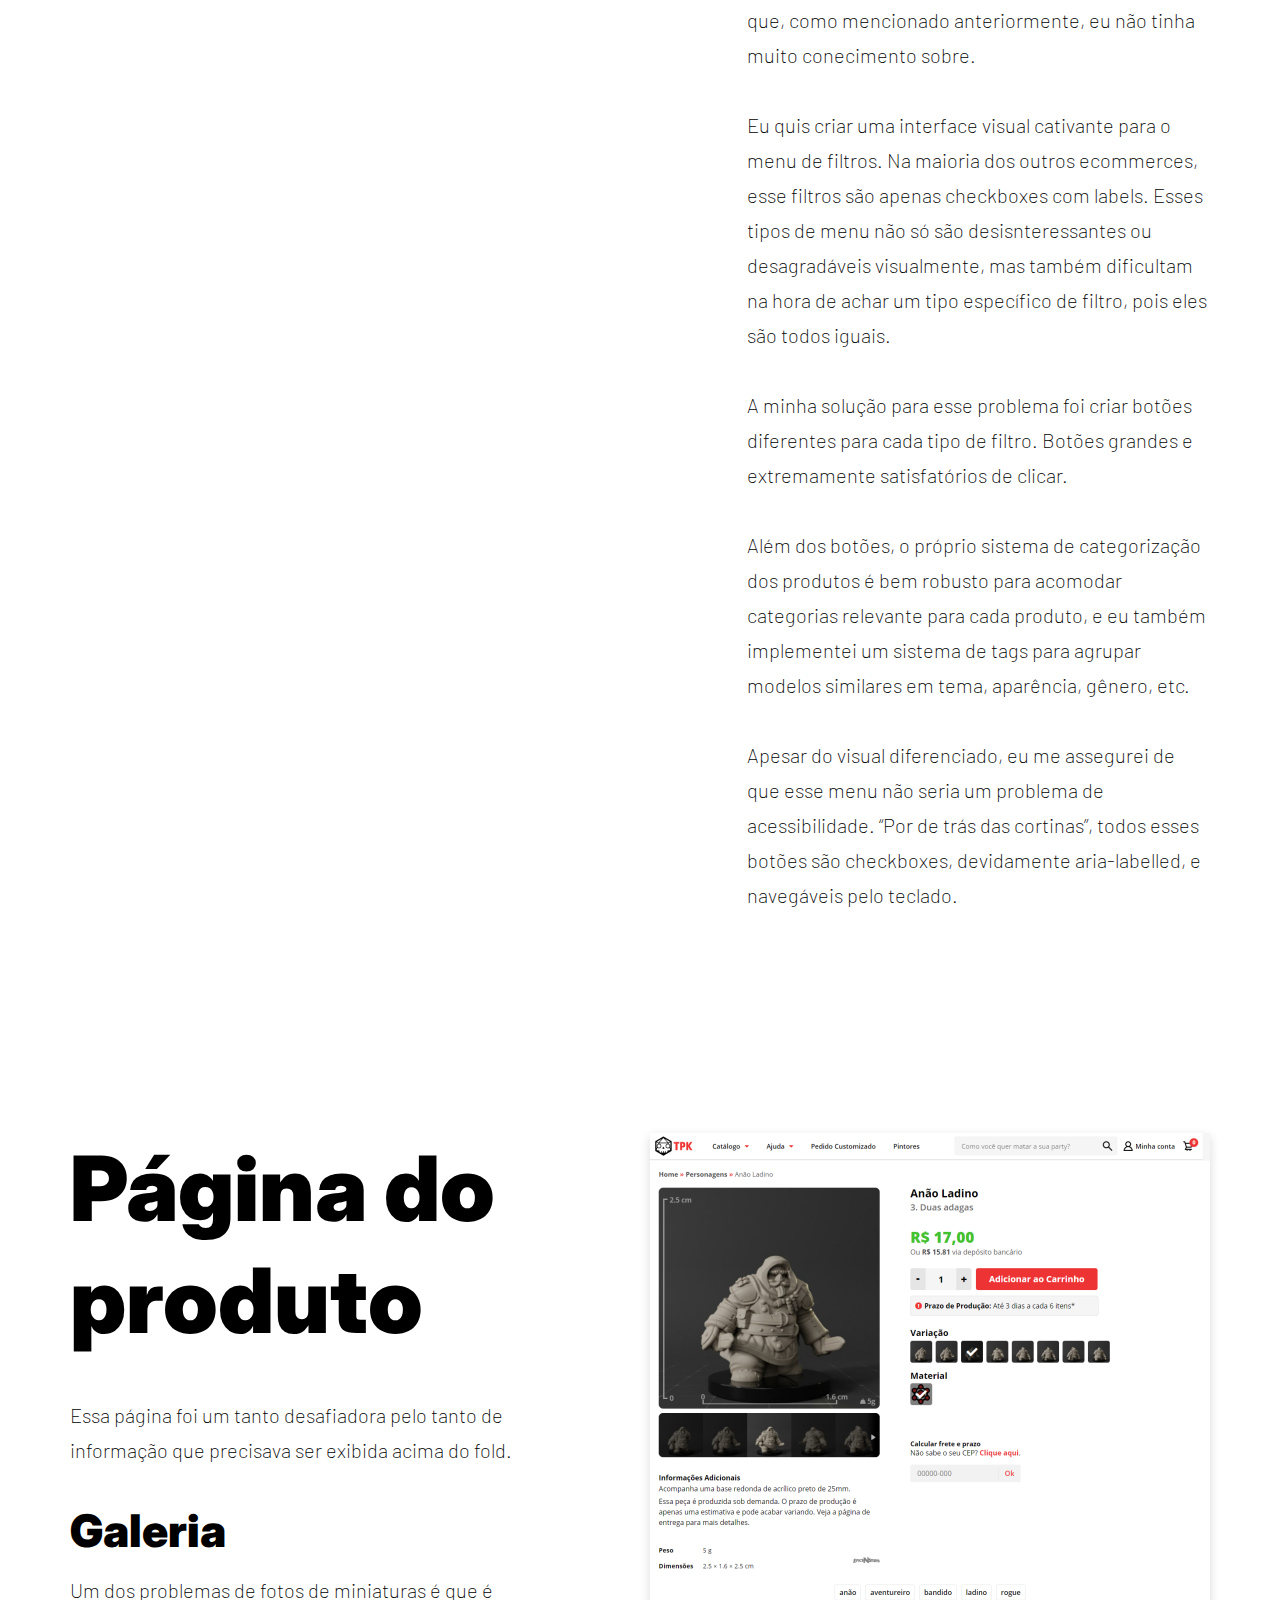
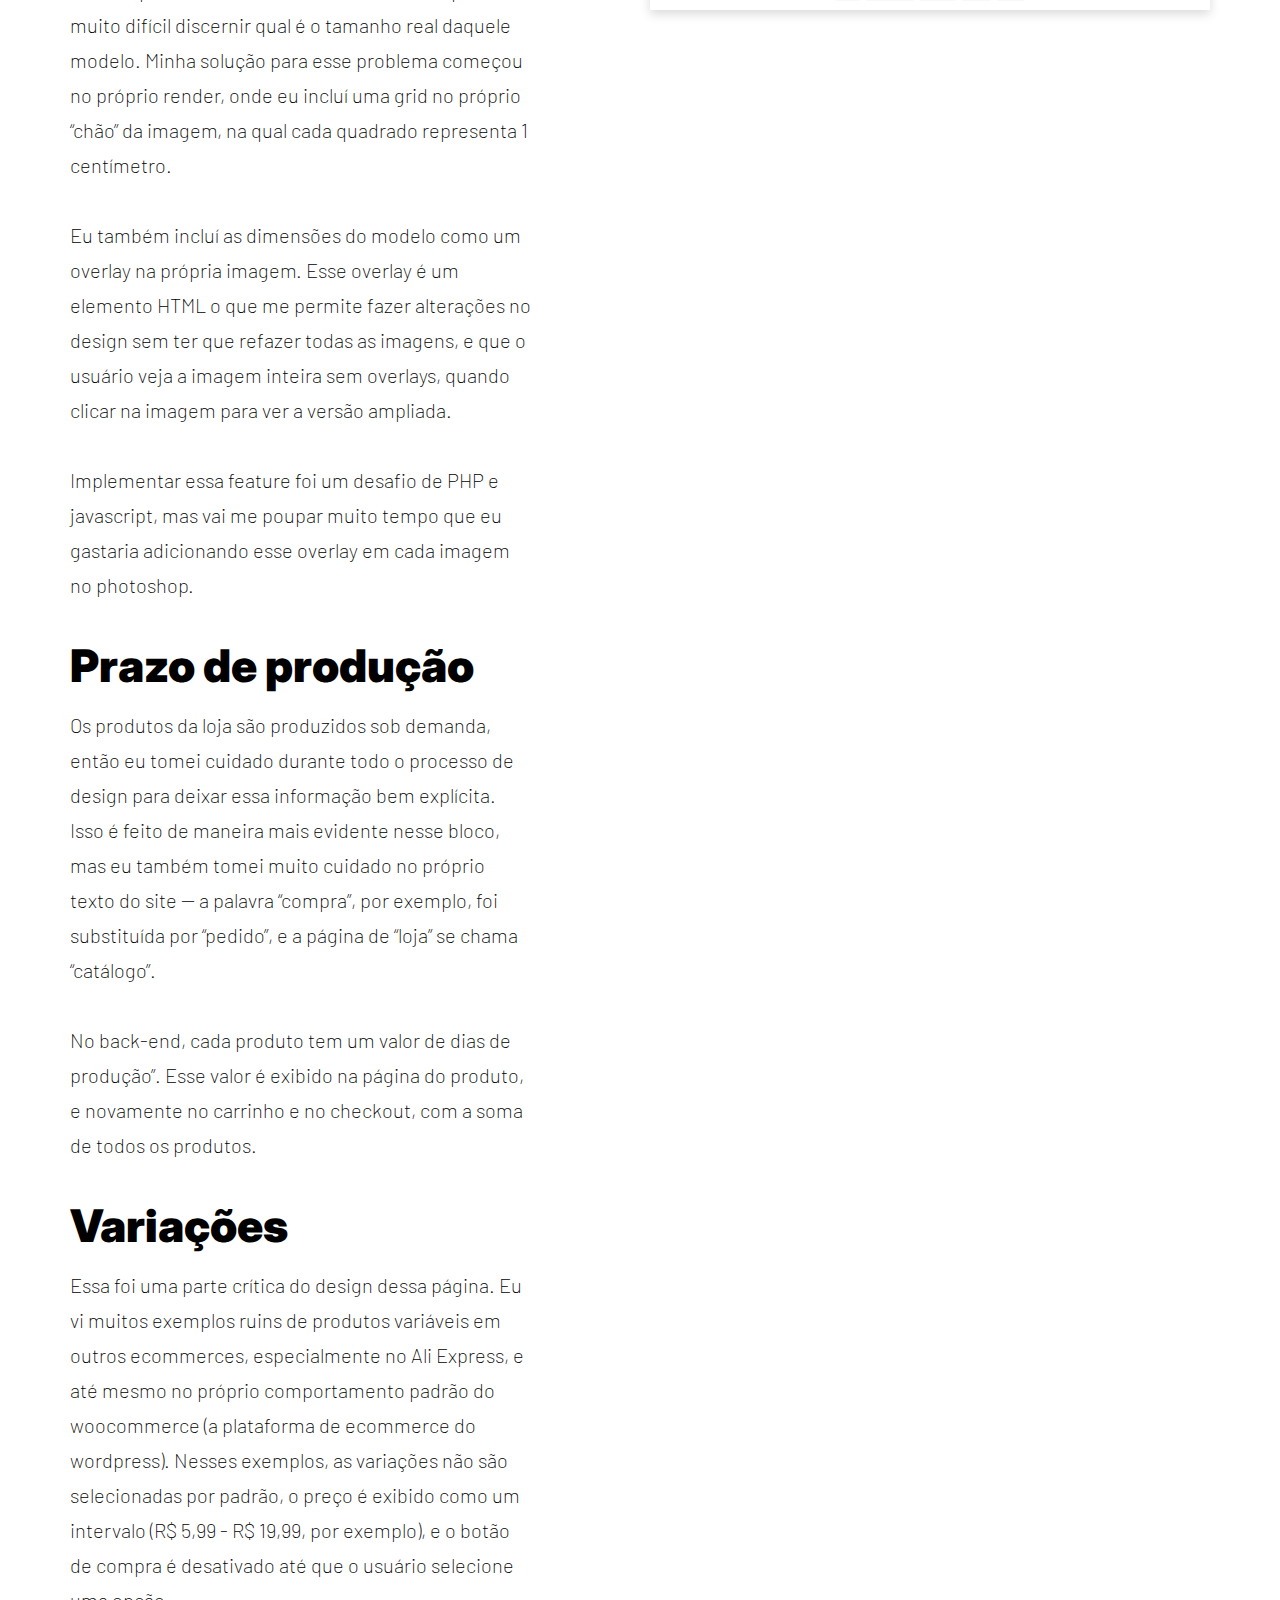
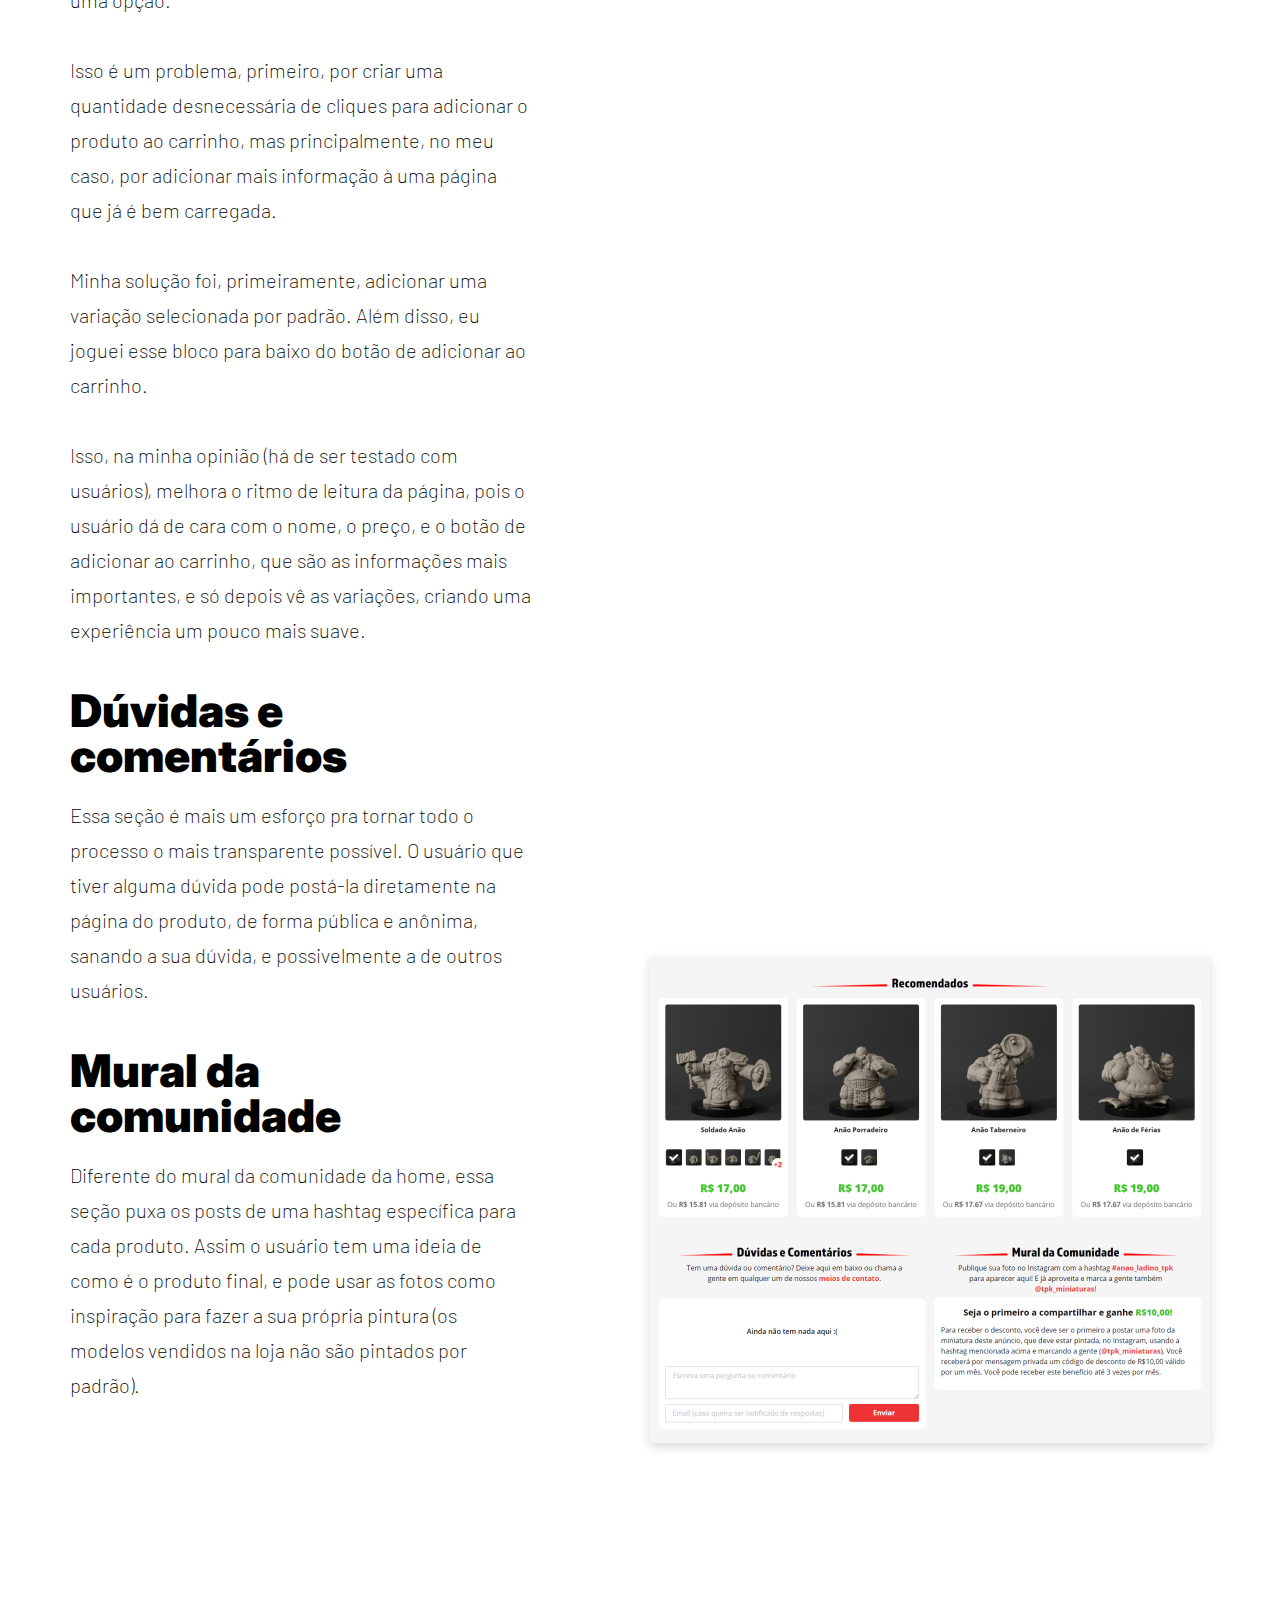
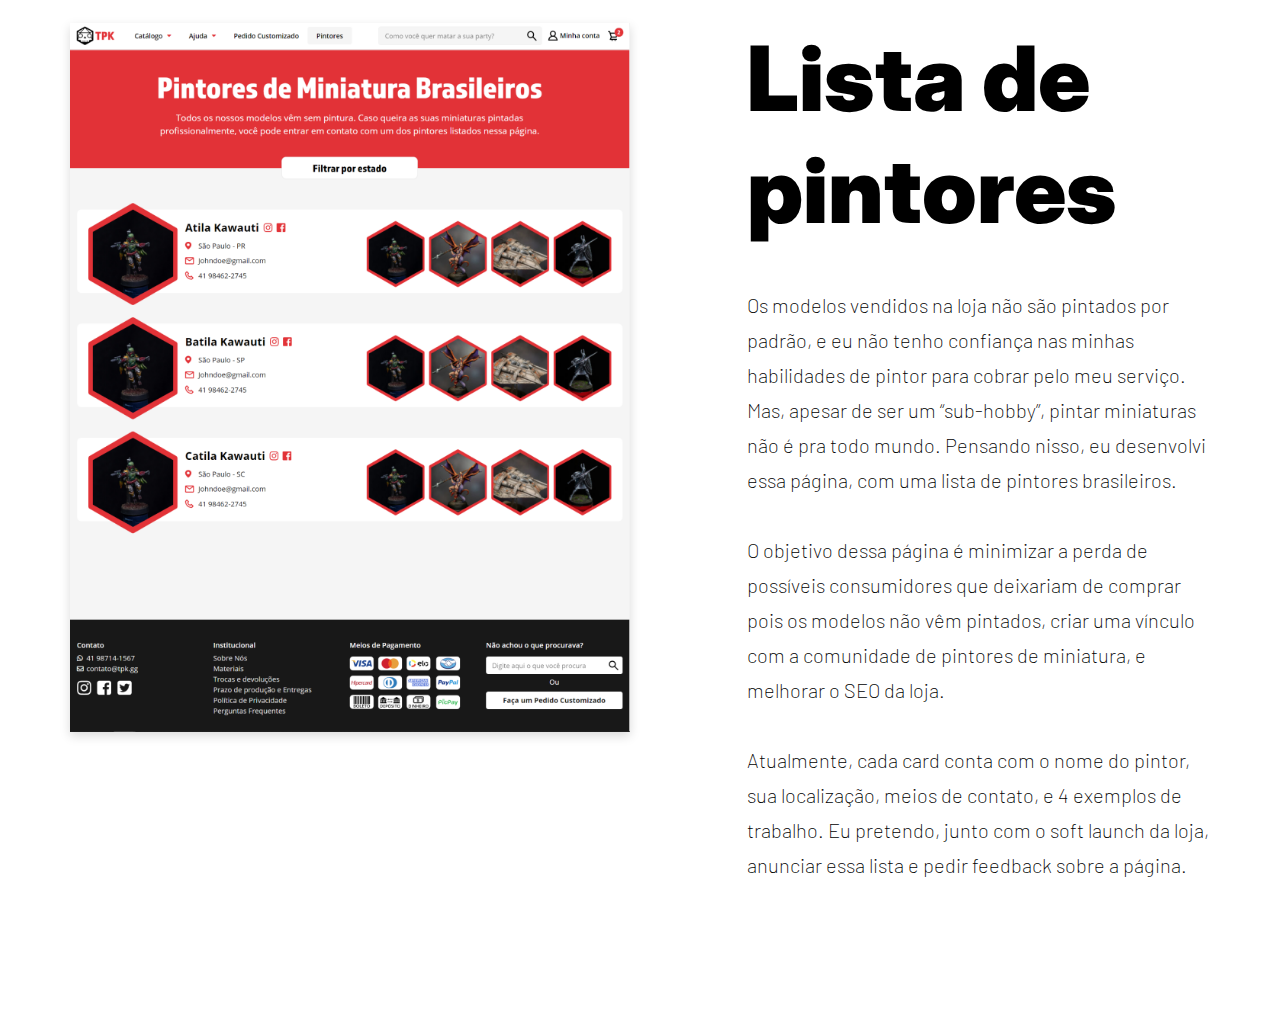
<file: tpk-ctd.html>
<!DOCTYPE html>
<html lang="pt-BR">

<head>
    <meta charset="UTF-8">
    <meta name="viewport" content="width=device-width, initial-scale=1.0">
    <title>Alan Fernandes - TPK Miniaturas</title>

    <link rel="preconnect" href="https://fonts.gstatic.com">
    <link href="https://fonts.googleapis.com/css2?family=Barlow:wght@200;300;400&display=swap" rel="stylesheet">
    <link href="https://fonts.googleapis.com/css2?family=Inter:wght@700;900&display=swap" rel="stylesheet">
    <link href="https://fonts.googleapis.com/css2?family=Open+Sans:wght@400;700;800&display=swap" rel="stylesheet">

    <link rel="stylesheet" href="css/tpk.min.css">
</head>

<body>

    <nav>
        <button class="hamburger" aria-label="Menu">
            <div>
                <span></span>
                <span></span>
                <span></span>
            </div>
            <p>Menu</p>
        </button>

        <ul>
            <li><a href="index.html#sobre">Sobre mim</a></li>
            <li><a href="index.html#projetos">Projetos</a></li>
            <li><a href="index.html#hobbies">Hobbies</a></li>
            <li><a href="index.html#contato">Contato & Links</a></li>
        </ul>
    </nav>

    <section id="intro">

        <div class="background">
            <img class="background tpk-bg" src="img/tpk-bg.jpg" srcset="img/tpk-bg.jpg 1920w, img/tpk-bg-med.jpg 1000w, img/tpk-bg-sml.jpg 500w">
            <div class="overlay"></div>
        </div>

        <div class="contents-ctd">
    
            <img class="logo tpk-logo" src="img/tpk-logo.svg" alt="Logo de TPK Miniaturas">

        </div>        

    </section>

    <main id="ctd">

        <section id="home">

            <div class="grid txt-img">
    
                <div class="texto">
                    
                    <h1>Home</h1>
                    <p>
                        Não é nenhum conhecimento oculto que quanto mais longe do fold estiver um conteúdo, menores são as chances dele ser visto. Pensando nisso, eu tentei manter o menor scroll vertical possível para esta página, para que o usuário pudesse visualizar todo o conteúdo da página sem ficar sobrecarregado de informação.
                    </p>
    
                    <h2>Hero</h2>
                    <p>
                        Essa seção vai ser usada para anunciar novas coleções de miniaturas e promoções no futuro, mas durante o nosso soft launch, está cumprindo a função de introduzir o usuário à função e à missão da loja. Uma consideração importante que eu tive durante a implementação, foi desenvolver um sistema que permitisse exibir os textos como elemento de HTML, por questões de acessibilidade, e para manter a definição da tipografia.
                    </p>
    
                    <h2>Ofertas da semana e destaques</h2>
                    <p>
                        Em vez de ter sessões para “produtos recentes”, “mais vendidos”, e outras categorias de produtos, eu optei por exibir apenas as ofertas da semana (para manter os usuários voltando para a loja periodicamente), e uma sessão de “destaques” com abas para diferentes categorias de produto. Meu objetivo com essa decisão era diminuir o espaço vertical da página, e facilitar para o usuário visualizar apenas o conteúdo que lhe interessa.
                    </p>
    
                    <h2>Mural da comunidade</h2>
                    <p>
                        O mural da comunidade puxa posts com a hastag #TPKMiniaturas no instagram. Na página de produto, os usuários são encorajados a postar fotos de suas miniaturas no instagram com essa hastag. O objetivo é criar engajamento com a comunidade, gerar publicidade orgânica, e mostrar fotos reais dos produtos vendidos na loja (devido ao catálogo enorme da loja, eu não posso imprimir e fotografar todos os modelos, então optei por usar renders).
                        <br><br>
                        Essa seção é o maior motivo pelo qual eu queria manter o menor tamanho vertical possível para essa página. Por uma questão de hierarquia de informação, não faria muito sentido jogar essa seção para o topo da página, mas ela é extremamente relevante por gerar esse engajamento com a comunidade e mostrar fotos reais dos produtos.
                    </p>
    
                </div>
    
                <div class="imagem">
                    <img src="img\tpk\ss\ss3.png" alt="Home da loja">
                </div>
    
            </div>
    
        </section>

        <section id="Catalogo">

            <div class="grid img-txt">
    
                <div class="texto">
                    
                    <h1>Catálogo</h1>
                    <p>
                        Essa página foi o meu foco durante o processo de design. Uma das coisas que eu observei durante a minha pesquisa é que a experiência de navegar pelos modelos e, em especial, procurar por uma categoria específica, é horrível. A maioria das lojas não têm um bom sistema de categorização de seus produtos, e/ou têm uma péssima interface para exibir os filtros de pesquisa.
                        <br><br>
                        Meu objetivo nessa página foi justamente fazer essa navegação uma experiência agradável, que instigue o usuário a navegar pelos produtos mesmo que ele não tenha intenção de comprar nada.
                    </p>
    
                    <h2>Anatomia do card de produto</h2>
                    <p>
                        Meu primeiro passo para criar a experiência de navegação ideal foi desenvolver um card de produto que contenha todas as informações necessárias, sendo visualmente agradável.
                    </p>
    
                    <div class="tpk-card">
                        <div class="thumb">
                            <img src="img\tpk\tpk-card\thumb-1.jpg" alt="">
                            <img class="promo" src="img\tpk\tpk-card\promo.svg" alt="">
                        </div>                    
                        <h5>Jur'egh, o Ogro do Pântano</h5>
                        <div class="swatches">
                            <div class="sel-var"><img src="img\tpk\tpk-card\checkmark.svg" alt=""></div>
                            <img class="swatch" src="img\tpk\tpk-card\thumb-1.jpg" alt="">
                            <img class="swatch" src="img\tpk\tpk-card\thumb-2.jpg" alt="">
                        </div>
                        <div class="preco-promo">R$ 59,00</div>
                        <div class="preco">R$ 39,00</div>
                        <span>ou <b>R$ 36.27</b> via depósito bancário</span>
                    </div>
    
                    <h4>Imagem</h4>
                    <p>
                        Numa loja de eletrônicos, por exemplo a foto do produto não é tão relevante porque o usuário normalmente está navegando pelos nomes e/ou pelos preços.  No meu caso porém, o produto é completamente visual. Não há “specs” do modelo, a imagem é um fator extremamente relevante para a escolha do usuário, e por isso eu escolhi deixar a imagem um pouco maior do que na maioria dos ecommerces.
                    </p>
    
                    <h4>Título</h4>
                    <p>
                        Uma das coisas que eu observei é que o título do produto é um elemento deixado meio de lado na maioria dos designs de ecommerce. Normalmente é uma fonte com peso normal, all caps, e muitas vezes o layout nem tem espaço para acomodar o título inteiro. Parte desse problema, eu assumo, se deve ao fato da maioria dessas lojas venderem produtos de terceiros, com uma grande variação de tamanho entre os títulos. Como eu tenho controle total sobre a nomenclatura dos meus produtos, eu me senti muito mais à vontade para usar uma tipografia visualmente coerente e legível.
                    </p>
    
                    <h4>Variações</h4>
                    <p>
                        Atualmente, o catálogo da loja conta com cerca de 300 produtos, e mais de 1300 variações. A maioria dos modelos tem duas ou mais variações. Se eu fosse exibir cada variação como um produto separado, o catálogo ficaria gigantesco, e o usuário iria navegar por páginas onde metade dos produtos são variações do mesmo modelo (isso acontece muito nos sites que eu visitei durante a minha pesquisa). Para evitar esse caos, eu resolvi agrupar as todas as variações de cada modelo dentro de um produto só, e durante a navegação o usuário pode clicar nos botões de variação para ver as diferentes poses daquele modelo.
                    </p>
    
                    <h4>Preço</h4>
                    <p>
                        O preço real do produto grande e extra-bold. Eu vejo muitos ecommerces que exibem o preço das parcelas, ou o preço com desconto à vista com destaque, para que o produto pareça mais barato do que realmente é. Eu não concordo com esse tipo de prática, e procurei evitar a todo o custo essas “pegadinhas” para iludir os usuários.
                    </p>
    
                    <h2>Filtros de pesquisa</h2>
                    <p>
                        A minha maior fonte de dor de cabeça durante esse projeto. Essa feature envolveu um monte de PHP, que, como mencionado anteriormente, eu não tinha muito conecimento sobre.
                        <br><br>
                        Eu quis criar uma interface visual cativante para o menu de filtros. Na maioria dos outros ecommerces, esse filtros são apenas checkboxes com labels. Esses tipos de menu não só são desisnteressantes ou desagradáveis visualmente, mas também dificultam na hora de achar um tipo específico de filtro, pois eles são todos iguais.
                        <br><br>
                        A minha solução para esse problema foi criar botões diferentes para cada tipo de filtro. Botões grandes e extremamente satisfatórios de clicar.
                        <br><br>
                        Além dos botões, o próprio sistema de categorização dos produtos é bem robusto para acomodar categorias relevante para cada produto, e eu também implementei um sistema de tags para agrupar modelos similares em tema, aparência, gênero, etc. 
                        <br><br>
                        Apesar do visual diferenciado, eu me assegurei de que esse menu não seria um problema de acessibilidade. “Por de trás das cortinas”, todos esses botões são checkboxes, devidamente aria-labelled, e navegáveis pelo teclado.
                    </p>
    
                </div>
    
                <div class="imagem">
                    <img class="sticky" src="img\tpk\ss\ss6.png" alt="Catálogo de produtos">
                </div>
    
            </div>
    
        </section>
    
        <section id="produto">
    
            <div class="grid txt-img">
    
                <div class="texto">
                    
                    <h1>Página do produto</h1>
                    <p>
                        Essa página foi um tanto desafiadora pelo tanto de informação que precisava ser exibida acima do fold.
                    </p>
    
                    <h2>Galeria</h2>
                    <p>
                        Um dos problemas de fotos de miniaturas é que é muito difícil discernir qual é o tamanho real daquele modelo. Minha solução para esse problema começou no próprio render, onde eu incluí uma grid no próprio “chão” da imagem, na qual cada quadrado representa 1 centímetro.  
                        <br><br>
                        Eu também incluí as dimensões do modelo como um overlay na própria imagem. Esse overlay é um elemento HTML o que me permite fazer alterações no design sem ter que refazer todas as imagens, e que o usuário veja a imagem inteira sem overlays, quando clicar na imagem para ver a versão ampliada.
                        <br><br>
                        Implementar essa feature foi um desafio de PHP e javascript, mas vai me poupar muito tempo que eu gastaria adicionando esse overlay em cada imagem no photoshop.
                    </p>
    
                    <h2>Prazo de produção</h2>
                    <p>
                        Os produtos da loja são produzidos sob demanda, então eu tomei cuidado durante todo o processo de design para deixar essa informação bem explícita. Isso é feito de maneira mais evidente nesse bloco, mas eu também tomei muito cuidado no próprio texto do site -- a palavra “compra”, por exemplo, foi substituída por “pedido”, e a página de “loja” se chama “catálogo”.
                        <br><br>
                        No back-end, cada produto tem um valor de dias de produção”. Esse valor é exibido na página do produto, e novamente no carrinho e no checkout, com a soma de todos os produtos.
                    </p>
    
                    <h2>Variações</h2>
                    <p>
                        Essa foi uma parte crítica do design dessa página. Eu vi muitos exemplos ruins de produtos variáveis em outros ecommerces, especialmente no Ali Express, e até mesmo no próprio comportamento padrão do woocommerce (a plataforma de ecommerce do wordpress). Nesses exemplos, as variações não são selecionadas por padrão, o preço é exibido como um intervalo (R$ 5,99 - R$ 19,99, por exemplo), e o botão de compra é desativado até que o usuário selecione uma opção. 
                        <br><br>
                        Isso é um problema, primeiro, por criar uma quantidade desnecessária de cliques para adicionar o produto ao carrinho, mas principalmente, no meu caso, por adicionar mais informação à uma página que já é bem carregada.
                        <br><br>
                        Minha solução foi, primeiramente, adicionar uma variação selecionada por padrão. Além disso, eu joguei esse bloco para baixo do botão de adicionar ao carrinho. 
                        <br><br>
                        Isso, na minha opinião (há de ser testado com usuários), melhora o ritmo de leitura da página, pois o usuário dá de cara com o nome, o preço, e o botão de adicionar ao carrinho, que são as informações mais importantes, e só depois vê as variações, criando uma experiência um pouco mais suave.
                    </p>
    
                    <h2>Dúvidas e comentários</h2>
                    <p>
                        Essa seção é mais um esforço pra tornar todo o processo o mais transparente possível. O usuário que tiver alguma dúvida pode postá-la diretamente na página do produto, de forma pública e anônima, sanando a sua dúvida, e possivelmente a de outros usuários.
                    </p>
    
                    <h2>Mural da comunidade</h2>
                    <p>
                        Diferente do mural da comunidade da home, essa seção puxa os posts de uma hashtag específica para cada produto. Assim o usuário tem uma ideia de como é o produto final, e pode usar as fotos como inspiração para fazer a sua própria pintura (os modelos vendidos na loja não são pintados por padrão).
                    </p>
    
                </div>
    
                <div class="imagem">
                    <div class="sticky-container">
                        <img class="sticky" src="img\tpk\ss\ss7.png" alt="Página de produto (parte 1 de 2)">
                    </div>
                    <img src="img\tpk\ss\ss8.png" alt="Página de produto (parte 2 de 2)">
                </div>
    
            </div>
    
        </section>
    
        <section id="pintores">
    
            <div class="grid img-txt">
    
                <div class="texto">
                    
                    <h1>Lista de pintores</h1>
                    <p>
                        Os modelos vendidos na loja não são pintados por padrão, e eu não tenho confiança nas minhas habilidades de pintor para cobrar pelo meu serviço. Mas, apesar de ser um “sub-hobby”, pintar miniaturas não é pra todo mundo. Pensando nisso, eu desenvolvi essa página, com uma lista de pintores brasileiros. 
                        <br><br>    
                        O objetivo dessa página é minimizar a perda de possíveis consumidores que deixariam de comprar pois os modelos não vêm pintados, criar uma vínculo com a comunidade de pintores de miniatura, e melhorar o SEO da loja.
                        <br><br>
                        Atualmente, cada card conta com o nome do pintor, sua localização, meios de contato, e 4 exemplos de trabalho. Eu pretendo, junto com o soft launch da loja, anunciar essa lista e pedir feedback sobre a página.
                    </p>
    
                </div>
    
                <div class="imagem">
                    <img src="img\tpk\ss\ss5.png" alt="Lista de pintores brasileiros">
                </div>
    
            </div>
    
        </section>

    </main>
    
</body>

<script src="https://ajax.googleapis.com/ajax/libs/jquery/3.5.1/jquery.min.js"></script>
<script src="js/nav.js"></script>

</html>
</file>
<file: css/home.min.css>
*{-webkit-box-sizing:border-box;box-sizing:border-box;margin:0;padding:0}article,aside,details,figcaption,figure,footer,header,hgroup,menu,nav,section{display:block}body{line-height:1}ol,ul{list-style:none}a{color:inherit}button{border:none;background-color:transparent}body{padding-top:50px}h1,h2,h4{font-family:"Inter",sans-serif}h3{font-family:"Source Code Pro",monospace}p,a{font-family:"Barlow",sans-serif;font-size:1.25rem;font-weight:200;line-height:35px}@media (max-width: 600px){p,a{font-size:1rem;line-height:25px}}img{max-width:100%}.overlay{width:100%;height:100%;position:absolute;left:0;top:0;background-color:black;opacity:.85;-webkit-transition:all 0.2s ease-in-out;transition:all 0.2s ease-in-out}nav{position:absolute;left:0;top:0;z-index:99;width:100%;padding:0 70px;min-height:50px;background-color:black;display:-webkit-box;display:-ms-flexbox;display:flex;-webkit-box-align:center;-ms-flex-align:center;align-items:center;color:white}@media (max-width: 600px){nav{padding:0 5%;-webkit-transition:all 0.2s ease-in-out;transition:all 0.2s ease-in-out}}nav ul{display:-webkit-box;display:-ms-flexbox;display:flex}@media (max-width: 600px){nav ul{display:none}}nav ul.active{display:block}nav li{margin-right:40px}nav li:last-child{margin-right:0}@media (max-width: 600px){nav li{margin:20px 0}}nav a{font-size:1rem;text-decoration:none;-webkit-transition:all 0.15s ease-in-out;transition:all 0.15s ease-in-out}nav a:hover{opacity:0.4}nav a.active{text-decoration:underline}@media (max-width: 600px){nav a{font-size:1.25rem}}nav .hamburger{display:none;-ms-flex-item-align:baseline;align-self:baseline;margin:10.5px 0}@media (max-width: 600px){nav .hamburger{display:-webkit-box;display:-ms-flexbox;display:flex;-webkit-box-align:center;-ms-flex-align:center;align-items:center}nav .hamburger span{display:block;width:35px;height:3px;margin:5px 0;background-color:white}nav .hamburger p{margin-left:10px;color:white;font-size:1.25rem}}nav.active{height:100%}nav{position:fixed}.home{height:100vh;background-color:black}.home section{background-color:#000;color:#fff;width:100%;display:-ms-grid;display:grid;-ms-grid-columns:(1fr)[12];grid-template-columns:repeat(12, 1fr);grid-column-gap:20px;padding:0 70px;min-height:100vh;padding:70px}@media (max-width: 599px){.home section{padding:0 5%}}h1{font-size:4.375rem;font-weight:bold}@media (max-width: 599px){h1{font-size:2.5rem}}h3{font-family:"Source Code Pro",monospace;font-weight:300;font-size:1.75rem}@media (max-width: 599px){h3{font-size:1.25rem}}#sobre{min-height:calc(100vh - 50px)}#sobre .contents{grid-column:1 / -1;display:-ms-grid;display:grid;-ms-grid-columns:(1fr)[12];grid-template-columns:repeat(12, 1fr);grid-column-gap:20px;height:-webkit-fit-content;height:-moz-fit-content;height:fit-content;-ms-grid-row-align:center;align-self:center}#sobre .contents h1{grid-column:1 / -1;text-align:center;margin-bottom:10px}#sobre .contents h3{grid-column:1 / -1;text-align:center}#sobre .contents p{grid-column:2 / -2;text-align:center;margin-top:70px;max-width:950px;-ms-grid-column-align:center;justify-self:center}#projetos{display:block;padding:0;padding-top:50px}#projetos .projetos-sect{position:relative;overflow:hidden;width:0;height:calc((100vh - 50px) / 3);display:-webkit-box;display:-ms-flexbox;display:flex;-webkit-box-align:center;-ms-flex-align:center;align-items:center;-webkit-box-pack:center;-ms-flex-pack:center;justify-content:center;-webkit-transition:width 0.3s cubic-bezier(0.42, 0, 0.18, 0.99);transition:width 0.3s cubic-bezier(0.42, 0, 0.18, 0.99)}#projetos .projetos-sect.active{width:100%}#projetos .projetos-sect .logo{-webkit-transition:all 0.2s ease-in-out;transition:all 0.2s ease-in-out}#projetos .projetos-sect .tpk-logo{height:67%;z-index:1}#projetos .projetos-sect .warlock-logo{height:77%;z-index:1}#projetos .projetos-sect .taverna-logo{height:48%;z-index:1;padding:0 50px}@media (max-width: 767px){#projetos .projetos-sect .taverna-logo{height:auto;max-height:48%;max-width:100%}}#projetos .projetos-sect .background{position:absolute;top:0;left:0;width:100%;height:100%;-o-object-fit:cover;object-fit:cover}#projetos .projetos-sect .tpk-bg{-o-object-position:center -300px;object-position:center -300px}@media (max-width: 1279px){#projetos .projetos-sect .tpk-bg{-o-object-position:unset;object-position:unset}}#projetos .projetos-sect:hover{cursor:pointer}#projetos .projetos-sect:hover>.logo{-webkit-transform:scale(1.02);transform:scale(1.02)}#projetos .projetos-sect:hover>.overlay{opacity:.9}#projetos #tpk .overlay{background-color:#380000;opacity:.9;mix-blend-mode:multiply}#projetos #tpk:hover>.overlay{opacity:.97}#hobbies{grid-template-areas:"lft lft lft lft ... ... rgt rgt rgt rgt rgt rgt"}#hobbies .left-col{-ms-grid-row:1;-ms-grid-column:1;-ms-grid-column-span:4;grid-area:lft}#hobbies .left-col h1{margin-bottom:50px}#hobbies .right-col{-ms-grid-row:1;-ms-grid-column:7;-ms-grid-column-span:6;grid-area:rgt;position:relative;-ms-flex-item-align:center;-ms-grid-row-align:center;align-self:center;height:-webkit-fit-content;height:-moz-fit-content;height:fit-content;max-width:90vh}#hobbies .right-col:after{content:"";display:block;padding-top:100%}#hobbies .right-col-content{display:-ms-grid;display:grid;-ms-grid-columns:(1fr)[3];grid-template-columns:repeat(3, 1fr);grid-column-gap:20px;grid-row-gap:20px;position:absolute;width:100%;height:100%;overflow:hidden}#hobbies .right-col-content .hobby-thumb{width:100%;position:relative}#hobbies .right-col-content .hobby-thumb-content{position:absolute;width:100%;height:100%;overflow:hidden}#hobbies .right-col-content .hobby-thumb-content img{width:100%;height:100%;-o-object-fit:cover;object-fit:cover}#hobbies .right-col-content .hobby-thumb-content .overlay{background-color:rgba(0,0,0,0);opacity:0;display:-webkit-box;display:-ms-flexbox;display:flex;-webkit-box-align:center;-ms-flex-align:center;align-items:center;-webkit-box-pack:center;-ms-flex-pack:center;justify-content:center;padding:15px;-webkit-transition:all 0.15s ease-in-out;transition:all 0.15s ease-in-out}#hobbies .right-col-content .hobby-thumb:after{content:"";display:block;padding-top:100%}#hobbies .right-col-content .hobby-thumb:hover{cursor:pointer}#hobbies .right-col-content .hobby-thumb:hover>.hobby-thumb-content .overlay{background-color:rgba(0,0,0,0.85);opacity:1}@media (max-width: 1919px){#hobbies .right-col-content .hobby-thumb p{font-size:1rem;line-height:1}}#hobbies .bigger-images{display:none;position:fixed;top:0;left:0;z-index:100;width:100%;height:100%;background-color:rgba(0,0,0,0.9);-webkit-box-pack:center;-ms-flex-pack:center;justify-content:center;-webkit-box-align:center;-ms-flex-align:center;align-items:center}#hobbies .bigger-images img{display:none}#hobbies .bigger-images img.active{display:block;max-width:calc(100% - 140px);max-height:100%}#hobbies .bigger-images button{position:absolute}#hobbies .bigger-images button.img-close{top:20px;right:20px}#hobbies .bigger-images button.img-arrow{top:calc(50% - 35px)}#hobbies .bigger-images button.prev-img{left:20px}#hobbies .bigger-images button.next-img{right:20px}#hobbies .bigger-images button:hover{cursor:pointer;opacity:0.6}@media (max-width: 1023px){#hobbies{-ms-grid-columns:1fr;grid-template-columns:1fr;grid-template-areas:"lft" "rgt";grid-row-gap:20px;padding-top:50px}#hobbies .right-col{padding-bottom:5%;grid-column-gap:10px;grid-row-gap:10px}#hobbies .bigger-images button{-webkit-transform:scale(0.5);transform:scale(0.5)}#hobbies .bigger-images button.prev-img{left:0}#hobbies .bigger-images button.next-img{right:0}#hobbies .bigger-images img.active{max-width:90%}}#contato{display:block;height:100%}#contato h1{margin-bottom:20px}#contato h1:nth-child(4){margin-top:70px}#contato h3{margin-bottom:25px}#contato a h3{-webkit-transition:all 0.1s ease-in-out;transition:all 0.1s ease-in-out}#contato a h3:hover{opacity:0.3}@media (max-width: 600px){#contato{padding-top:50px}#contato h3,#contato h1{margin-bottom:15px;text-align:center}}.home .active{opacity:1}
</file>
<file: css/taverna.min.css>
*{-webkit-box-sizing:border-box;box-sizing:border-box;margin:0;padding:0}article,aside,details,figcaption,figure,footer,header,hgroup,menu,nav,section{display:block}body{line-height:1}ol,ul{list-style:none}a{color:inherit}button{border:none;background-color:transparent}body{padding-top:50px}h1,h2,h4{font-family:"Inter",sans-serif}h3{font-family:"Source Code Pro",monospace}p,a{font-family:"Barlow",sans-serif;font-size:1.25rem;font-weight:200;line-height:35px}@media (max-width: 600px){p,a{font-size:1rem;line-height:25px}}img{max-width:100%}.overlay{width:100%;height:100%;position:absolute;left:0;top:0;background-color:black;opacity:.85;-webkit-transition:all 0.2s ease-in-out;transition:all 0.2s ease-in-out}nav{position:absolute;left:0;top:0;z-index:99;width:100%;padding:0 70px;min-height:50px;background-color:black;display:-webkit-box;display:-ms-flexbox;display:flex;-webkit-box-align:center;-ms-flex-align:center;align-items:center;color:white}@media (max-width: 600px){nav{padding:0 5%;-webkit-transition:all 0.2s ease-in-out;transition:all 0.2s ease-in-out}}nav ul{display:-webkit-box;display:-ms-flexbox;display:flex}@media (max-width: 600px){nav ul{display:none}}nav ul.active{display:block}nav li{margin-right:40px}nav li:last-child{margin-right:0}@media (max-width: 600px){nav li{margin:20px 0}}nav a{font-size:1rem;text-decoration:none;-webkit-transition:all 0.15s ease-in-out;transition:all 0.15s ease-in-out}nav a:hover{opacity:0.4}nav a.active{text-decoration:underline}@media (max-width: 600px){nav a{font-size:1.25rem}}nav .hamburger{display:none;-ms-flex-item-align:baseline;align-self:baseline;margin:10.5px 0}@media (max-width: 600px){nav .hamburger{display:-webkit-box;display:-ms-flexbox;display:flex;-webkit-box-align:center;-ms-flex-align:center;align-items:center}nav .hamburger span{display:block;width:35px;height:3px;margin:5px 0;background-color:white}nav .hamburger p{margin-left:10px;color:white;font-size:1.25rem}}nav.active{height:100%}section{display:-webkit-box;display:-ms-flexbox;display:flex;-webkit-box-pack:center;-ms-flex-pack:center;justify-content:center}.contents{background-color:#fff;color:#000;width:100%;display:-ms-grid;display:grid;-ms-grid-columns:(1fr)[12];grid-template-columns:repeat(12, 1fr);grid-column-gap:20px;padding:90px 70px;background-color:transparent;max-width:1920px}@media (max-width: 599px){.contents{padding:70px 5%}}h1{font-size:5.625rem;font-weight:900;margin-bottom:40px;line-height:1.25}@media (max-width: 1023px){h1{font-size:4.365rem}}@media (max-width: 767px){h1{font-size:2.5rem}}h2{font-size:2.813rem;font-weight:900}@media (max-width: 767px){h2{font-size:1.7rem}}h4{font-size:1.25rem;margin-bottom:10px}p{z-index:1}@media (max-width: 1023px){h1,h2,h4,p{text-align:center}}.grid{background-color:#fff;color:#000;width:100%;display:-ms-grid;display:grid;-ms-grid-columns:(1fr)[12];grid-template-columns:repeat(12, 1fr);grid-column-gap:20px}.sticky{position:-webkit-sticky;position:sticky;top:20px}#intro{position:relative}#intro .contents{color:white;-webkit-box-align:center;-ms-flex-align:center;align-items:center}#intro .background{position:absolute;top:0;left:0;width:100%;height:100%}#intro .background img{width:100%;height:100%;-o-object-fit:cover;object-fit:cover}#intro .logo{-ms-grid-row:1;-ms-grid-column:5;-ms-grid-column-span:4;grid-area:log;z-index:1;justify-self:center;width:100%}#intro p{-ms-grid-row:1;-ms-grid-column:4;-ms-grid-column-span:6;grid-area:txt}#video{background-color:black}#video .contents{grid-template-areas:"... vdo vdo vdo vdo vdo vdo vdo vdo vdo vdo ..."}#video .videoWrapper{-ms-grid-row:1;-ms-grid-column:2;-ms-grid-column-span:10;grid-area:vdo;position:relative;padding-bottom:56.25%;height:0;width:100%}#video .videoWrapper iframe{position:absolute;top:0;left:0;width:100%;height:100%}.fade{width:100%;height:40%;background:-webkit-gradient(linear, left top, left bottom, from(rgba(0,0,0,0)), to(#000));background:linear-gradient(180deg, rgba(0,0,0,0) 0%, #000 100%);position:absolute;bottom:0}.floating-image{position:relative;display:-webkit-box;display:-ms-flexbox;display:flex;-webkit-box-pack:center;-ms-flex-pack:center;justify-content:center;width:calc(100% + 140px);margin-left:-70px;overflow:hidden}@media (max-width: 767px){.floating-image{width:110%;margin-left:-5%}.floating-image img{width:200%}}.left-col{grid-area:lft}.right-col{grid-area:rgt}.texto{-ms-grid-row:1;-ms-grid-column:4;-ms-grid-column-span:6;grid-area:txt}.imagem{-ms-grid-row:2;-ms-grid-column:5;-ms-grid-column-span:4;grid-area:img}h1{-ms-grid-row:1;-ms-grid-column:8;-ms-grid-column-span:4;grid-area:hh1}h4{grid-area:hh4}.i1{grid-area:ii1}.i2{grid-area:ii2}.i3{grid-area:ii3}.i4{grid-area:ii4}.p1{grid-area:pp1}.p2{grid-area:pp2}.p3{grid-area:pp3}.p4{grid-area:pp4}#intro .contents{grid-template-areas:"... ... ... ... log log log log ... ... ... ..." "... ... txt txt txt txt txt txt txt txt ... ..."}#intro .contents .logo{margin-bottom:70px}#intro .contents p{text-align:center}@media (max-width: 1023px){#intro .contents{-ms-grid-columns:1fr;grid-template-columns:1fr;grid-template-areas:"log" "txt"}}#aprender{overflow:hidden}#aprender .contents{display:block;padding-left:calc(70px + 14%);padding-right:calc(70px + 14%);text-align:center}@media (max-width: 1023px){#aprender .contents{padding-left:5%;padding-right:5%}}#aprender .contents .imagem{position:relative;width:100vw;margin-top:150px;margin-bottom:100px;margin-left:calc(-50vw + 50%)}#aprender .contents .imagem img{max-width:65%;position:absolute;top:0;opacity:0;-webkit-transition:all 0.7s cubic-bezier(0.42, 0, 0.18, 0.99);transition:all 0.7s cubic-bezier(0.42, 0, 0.18, 0.99)}#aprender .contents .imagem img.espacamento{position:static;visibility:hidden}#aprender .contents .imagem img.esquerda{left:-50%}#aprender .contents .imagem img.esquerda.visivel{left:-10%;opacity:1}#aprender .contents .imagem img.direita{right:-50%}#aprender .contents .imagem img.direita.visivel{right:-10%;opacity:1}#aprender .contents h2{margin:100px 0}#aprender .contents .disclaimer{font-size:80%;color:#696969}#pratico .contents,#perfeito .contents{display:-webkit-box;display:-ms-flexbox;display:flex;max-width:1280px;position:relative}@media (max-width: 1279px){#pratico .contents,#perfeito .contents{-webkit-box-orient:vertical;-webkit-box-direction:normal;-ms-flex-direction:column;flex-direction:column}}#pratico .contents .grid,#perfeito .contents .grid{position:absolute;top:70px;left:0;z-index:1;background-color:transparent;color:white}#pratico .contents .grid p,#perfeito .contents .grid p{-ms-grid-row:1;-ms-grid-column:4;-ms-grid-column-span:6;grid-area:txt}#pratico .contents .grid h1,#perfeito .contents .grid h1{margin-bottom:10px}@media (max-width: 1023px){#pratico .contents .grid,#perfeito .contents .grid{position:static;display:block}}#pratico .contents img,#perfeito .contents img{max-width:65%}@media (max-width: 1279px){#pratico .contents img,#perfeito .contents img{-ms-flex-item-align:center;-ms-grid-row-align:center;align-self:center;margin-top:100px;width:100%}}#pratico{background-color:#B557A1}#pratico .contents{-webkit-box-pack:end;-ms-flex-pack:end;justify-content:flex-end}#pratico .grid{grid-template-areas:"... hh1 hh1 hh1 hh1 hh1 ... ... ... ... ... ..." "... txt txt txt txt txt ... ... ... ... ... ..."}#perfeito{background-color:#66BAE9}#perfeito .grid{grid-template-areas:"... ... ... ... ... ... ... hh1 hh1 hh1 hh1 ..." "... ... ... ... ... ... ... txt txt txt txt ..."}#desafios .contents{display:block}#desafios .contents h2{margin-bottom:10px}#desafios .contents h1{text-align:center;margin-bottom:100px}#desafios .contents .grid{margin-bottom:100px}@media (max-width: 1023px){#desafios .contents .grid{-ms-grid-columns:1fr;grid-template-columns:1fr;grid-template-areas:"txt" "img" !important}}#desafios .contents .grid img{border-radius:4%;width:80%;-ms-grid-row:2;-ms-grid-column:5;-ms-grid-column-span:4;grid-area:img;-webkit-box-shadow:0px 4px 15px 0px rgba(0,0,0,0.25);box-shadow:0px 4px 15px 0px rgba(0,0,0,0.25)}@media (max-width: 1279px){#desafios .contents .grid img{width:100%}}@media (max-width: 1023px){#desafios .contents .grid img{margin-top:100px}}#desafios .contents .grid.txt-img{grid-template-areas:"... txt txt txt txt ... img img img img img ..."}#desafios .contents .grid.txt-img img{justify-self:flex-end}#desafios .contents .grid.img-txt{grid-template-areas:"... img img img img img ... txt txt txt txt ..."}#desafios .contents .grid.vert{grid-template-areas:"... ... ... txt txt txt txt txt txt ... ... ..." "... ... ... ... img img img img ... ... ... ...";text-align:center}#desafios .contents .grid.vert img{width:100%;margin-top:100px}
</file>
<file: css/tpk.min.css>
*{-webkit-box-sizing:border-box;box-sizing:border-box;margin:0;padding:0}article,aside,details,figcaption,figure,footer,header,hgroup,menu,nav,section{display:block}body{line-height:1}ol,ul{list-style:none}a{color:inherit}button{border:none;background-color:transparent}body{padding-top:50px}h1,h2,h4{font-family:"Inter",sans-serif}h3{font-family:"Source Code Pro",monospace}p,a{font-family:"Barlow",sans-serif;font-size:1.25rem;font-weight:200;line-height:35px}@media (max-width: 600px){p,a{font-size:1rem;line-height:25px}}img{max-width:100%}.overlay{width:100%;height:100%;position:absolute;left:0;top:0;background-color:black;opacity:.85;-webkit-transition:all 0.2s ease-in-out;transition:all 0.2s ease-in-out}nav{position:absolute;left:0;top:0;z-index:99;width:100%;padding:0 70px;min-height:50px;background-color:black;display:-webkit-box;display:-ms-flexbox;display:flex;-webkit-box-align:center;-ms-flex-align:center;align-items:center;color:white}@media (max-width: 600px){nav{padding:0 5%;-webkit-transition:all 0.2s ease-in-out;transition:all 0.2s ease-in-out}}nav ul{display:-webkit-box;display:-ms-flexbox;display:flex}@media (max-width: 600px){nav ul{display:none}}nav ul.active{display:block}nav li{margin-right:40px}nav li:last-child{margin-right:0}@media (max-width: 600px){nav li{margin:20px 0}}nav a{font-size:1rem;text-decoration:none;-webkit-transition:all 0.15s ease-in-out;transition:all 0.15s ease-in-out}nav a:hover{opacity:0.4}nav a.active{text-decoration:underline}@media (max-width: 600px){nav a{font-size:1.25rem}}nav .hamburger{display:none;-ms-flex-item-align:baseline;align-self:baseline;margin:10.5px 0}@media (max-width: 600px){nav .hamburger{display:-webkit-box;display:-ms-flexbox;display:flex;-webkit-box-align:center;-ms-flex-align:center;align-items:center}nav .hamburger span{display:block;width:35px;height:3px;margin:5px 0;background-color:white}nav .hamburger p{margin-left:10px;color:white;font-size:1.25rem}}nav.active{height:100%}section{display:-webkit-box;display:-ms-flexbox;display:flex;-webkit-box-pack:center;-ms-flex-pack:center;justify-content:center}.contents,#ctd .grid{background-color:#fff;color:#000;width:100%;display:-ms-grid;display:grid;-ms-grid-columns:(1fr)[12];grid-template-columns:repeat(12, 1fr);grid-column-gap:20px;padding:90px 70px;background-color:transparent;max-width:1920px}@media (max-width: 599px){.contents,#ctd .grid{padding:70px 5%}}h1{font-size:5.625rem;font-weight:900;margin-bottom:40px;line-height:1.25}@media (max-width: 1023px){h1{font-size:4.365rem}}@media (max-width: 767px){h1{font-size:2.5rem}}h2{font-size:2.813rem;font-weight:900}@media (max-width: 767px){h2{font-size:1.7rem}}h4{font-size:1.25rem;margin-bottom:10px}p{z-index:1}@media (max-width: 1023px){h1,h2,h4,p{text-align:center}}.grid{background-color:#fff;color:#000;width:100%;display:-ms-grid;display:grid;-ms-grid-columns:(1fr)[12];grid-template-columns:repeat(12, 1fr);grid-column-gap:20px}.sticky{position:-webkit-sticky;position:sticky;top:20px}#intro{position:relative}#intro .contents,#intro #ctd .grid,#ctd #intro .grid{color:white;-webkit-box-align:center;-ms-flex-align:center;align-items:center}#intro .background{position:absolute;top:0;left:0;width:100%;height:100%}#intro .background img{width:100%;height:100%;-o-object-fit:cover;object-fit:cover}#intro .logo{-ms-grid-row:1;-ms-grid-column:2;-ms-grid-column-span:2;grid-area:log;z-index:1;justify-self:center;width:100%}#intro p{-ms-grid-row:1;-ms-grid-column:8;-ms-grid-column-span:5;grid-area:txt}#video{background-color:black}#video .contents,#video #ctd .grid,#ctd #video .grid{grid-template-areas:"... vdo vdo vdo vdo vdo vdo vdo vdo vdo vdo ..."}#video .videoWrapper{-ms-grid-row:1;-ms-grid-column:2;-ms-grid-column-span:10;grid-area:vdo;position:relative;padding-bottom:56.25%;height:0;width:100%}#video .videoWrapper iframe{position:absolute;top:0;left:0;width:100%;height:100%}.fade{width:100%;height:40%;background:-webkit-gradient(linear, left top, left bottom, from(rgba(0,0,0,0)), to(#000));background:linear-gradient(180deg, rgba(0,0,0,0) 0%, #000 100%);position:absolute;bottom:0}.floating-image{position:relative;display:-webkit-box;display:-ms-flexbox;display:flex;-webkit-box-pack:center;-ms-flex-pack:center;justify-content:center;width:calc(100% + 140px);margin-left:-70px;overflow:hidden}@media (max-width: 767px){.floating-image{width:110%;margin-left:-5%}.floating-image img{width:200%}}.left-col{-ms-grid-row:1;-ms-grid-column:1;-ms-grid-column-span:4;grid-area:lft}.right-col{-ms-grid-row:1;-ms-grid-column:6;-ms-grid-column-span:7;grid-area:rgt}.texto{-ms-grid-row:1;-ms-grid-column:8;-ms-grid-column-span:5;grid-area:txt}.imagem{-ms-grid-row:1;-ms-grid-column:1;-ms-grid-column-span:6;grid-area:img}h1{-ms-grid-row:1;-ms-grid-column:1;-ms-grid-column-span:12;grid-area:hh1}h4{grid-area:hh4}.i1{-ms-grid-row:1;-ms-grid-column:1;grid-area:ii1}.i2{-ms-grid-row:1;-ms-grid-column:2;grid-area:ii2}.i3{-ms-grid-row:1;-ms-grid-column:3;grid-area:ii3}.i4{-ms-grid-row:2;-ms-grid-column:8;-ms-grid-column-span:4;grid-area:ii4}.p1{-ms-grid-row:2;-ms-grid-column:3;-ms-grid-column-span:8;grid-area:pp1}.p2{-ms-grid-row:3;-ms-grid-column:3;-ms-grid-column-span:8;grid-area:pp2}.p3{grid-area:pp3}.p4{grid-area:pp4}#intro{padding-top:185px;padding-bottom:185px}@media (max-width: 1023px){#intro{padding-top:70px;padding-bottom:70px}}#intro .contents,#intro #ctd .grid,#ctd #intro .grid{grid-template-areas:"... log log ... txt txt txt txt txt txt txt ..."}@media (max-width: 1023px){#intro .contents,#intro #ctd .grid,#ctd #intro .grid{-ms-grid-columns:1fr;grid-template-columns:1fr;grid-template-areas:"log" "txt"}}#intro .contents .logo,#intro #ctd .grid .logo,#ctd #intro .grid .logo{width:90%}@media (max-width: 1023px){#intro .contents .logo,#intro #ctd .grid .logo,#ctd #intro .grid .logo{width:30%;margin-bottom:70px}}#intro .contents .texto,#intro #ctd .grid .texto,#ctd #intro .grid .texto{z-index:1}#intro .contents .texto a,#intro #ctd .grid .texto a,#ctd #intro .grid .texto a{display:block}@media (max-width: 1023px){#intro .contents .texto a,#intro #ctd .grid .texto a,#ctd #intro .grid .texto a{text-align:center}}#intro .contents .texto h4,#intro #ctd .grid .texto h4,#ctd #intro .grid .texto h4{margin:40px 0 5px 0}#intro .overlay{background-color:#380000;opacity:.9}#problema .contents,#problema #ctd .grid,#ctd #problema .grid{display:block}#problema p,#problema h1,#problema h4{text-align:center}#problema .block1{grid-template-areas:"hh1 hh1 hh1 hh1 hh1 hh1 hh1 hh1 hh1 hh1 hh1 hh1" "... ... pp1 pp1 pp1 pp1 pp1 pp1 pp1 pp1 ... ..."}@media (max-width: 1023px){#problema .block1{display:block}}#problema .floating-image{margin-top:100px;margin-bottom:100px;display:block}#problema .block2{grid-template-areas:"... ii1 ii1 ii1 ii1 ... ... ii2 ii2 ii2 ii2 ..." "... ii3 ii3 ii3 ii3 ... ... ii4 ii4 ii4 ii4 ..." "... ... pp2 pp2 pp2 pp2 pp2 pp2 pp2 pp2 ... ..."}@media (max-width: 1023px){#problema .block2{-ms-grid-columns:(1fr)[2];grid-template-columns:repeat(2, 1fr);grid-template-areas:"ii1 ii2" "ii3 ii4" "pp2 pp2"}}@media (max-width: 767px){#problema .block2{display:block}}#problema .block2 .lista{margin-bottom:50px}#problema .block2 .p2{margin-top:50px}#desafios{background-color:#ed3333}#desafios .contents,#desafios #ctd .grid,#ctd #desafios .grid{grid-template-areas:"img img img img img ... txt txt txt txt txt ...";color:white}@media (max-width: 1023px){#desafios .contents,#desafios #ctd .grid,#ctd #desafios .grid{-ms-grid-columns:1fr;grid-template-columns:1fr;grid-template-areas:"txt" "img"}}#desafios img{-ms-grid-row:1;-ms-grid-column:1;-ms-grid-column-span:6;grid-area:img;width:calc(100% + 70px);margin-left:-70px}@media (max-width: 1023px){#desafios img{width:100%;margin:0;margin-top:70px}}#divertida .contents,#divertida #ctd .grid,#ctd #divertida .grid{grid-template-areas:"lft lft lft lft ... rgt rgt rgt rgt rgt rgt rgt"}@media (max-width: 1023px){#divertida .contents,#divertida #ctd .grid,#ctd #divertida .grid{-ms-grid-columns:1fr;grid-template-columns:1fr;grid-template-areas:"rgt" "lft"}}#divertida .left-col{display:-webkit-box;display:-ms-flexbox;display:flex;-webkit-box-pack:end;-ms-flex-pack:end;justify-content:flex-end;z-index:3;background-color:white;width:calc(100% + 70px);margin-left:-70px}@media (max-width: 1023px){#divertida .left-col{width:100%;margin:0;-webkit-box-pack:center;-ms-flex-pack:center;justify-content:center;margin-top:140px}}@media (max-width: 767px){#divertida .left-col img{width:100%}}#divertida .right-col h1{position:relative;z-index:2}#divertida .right-col h1 span{color:white}#divertida .right-col h1:after{content:'';display:block;position:absolute;z-index:-1;right:0;bottom:0;width:100vw;max-width:1350px;height:110px;background-color:#ed3333}@media (min-width: 1920px){#divertida .right-col h1:after{right:450px}}@media (max-width: 1023px){#divertida .right-col h1:after{width:100%;height:87px}}@media (max-width: 767px){#divertida .right-col h1:after{height:50px}}#divertida .right-col p{margin-right:15%}@media (max-width: 1023px){#divertida .right-col p{margin:0}}#divertida .right-col h4{margin-top:40px}#divertida .right-col h4 a{font-family:inherit;font-weight:inherit;color:#ed3333;-webkit-transition:all 0.15s ease-in-out;transition:all 0.15s ease-in-out}#divertida .right-col h4 a:hover{color:black}#screenshots{margin:140px 0}@media (max-width: 1023px){#screenshots{margin-top:0}#screenshots .i2{margin:20px 0}}@media (max-width: 767px){#screenshots{margin:0}}#screenshots .contents,#screenshots #ctd .grid,#ctd #screenshots .grid{-webkit-box-align:center;-ms-flex-align:center;align-items:center;-ms-grid-columns:(1fr)[3];grid-template-columns:repeat(3, 1fr);grid-template-areas:"ii1 ii2 ii3"}@media (max-width: 1023px){#screenshots .contents,#screenshots #ctd .grid,#ctd #screenshots .grid{display:block}}#screenshots img{width:100%;-webkit-box-shadow:0px 4px 15px 0px rgba(0,0,0,0.25);box-shadow:0px 4px 15px 0px rgba(0,0,0,0.25)}#screenshots img:nth-child(2){margin-top:20px}#melhorar{background-color:black}#melhorar .contents,#melhorar #ctd .grid,#ctd #melhorar .grid{display:block}#melhorar h1{color:white;text-align:center;margin-bottom:150px}#melhorar .grid{position:relative;background-color:transparent;color:white;margin-top:70px}@media (max-width: 1023px){#melhorar .grid{display:block}}#melhorar .grid h2{margin-bottom:10px}#melhorar .grid .imagem{width:100%}@media (max-width: 1023px){#melhorar .grid .imagem{display:-webkit-box;display:-ms-flexbox;display:flex;-webkit-box-pack:center;-ms-flex-pack:center;justify-content:center}}#melhorar .grid img{width:100%;margin-top:-100px}@media (min-width: 1920px){#melhorar .grid img{margin-top:-200px}}@media (max-width: 1024px){#melhorar .grid img{margin-top:0}}@media (max-width: 1023px){#melhorar .grid img{width:70%}}#melhorar .grid:nth-child(even){grid-template-areas:"... txt txt txt txt txt img img img img img ..."}#melhorar .grid:nth-child(odd){grid-template-areas:"... img img img img img txt txt txt txt txt ..."}#ctd img{-webkit-box-shadow:0px 4px 10px 0px rgba(0,0,0,0.15);box-shadow:0px 4px 10px 0px rgba(0,0,0,0.15)}#ctd .grid p{margin-bottom:40px}#ctd .grid h2{margin-bottom:20px}#intro .contents-ctd{width:100%;max-width:1920px;display:-webkit-box;display:-ms-flexbox;display:flex;-webkit-box-align:center;-ms-flex-align:center;align-items:center;-webkit-box-pack:center;-ms-flex-pack:center;justify-content:center;z-index:1}#intro .contents-ctd .logo{width:15%;margin:0}.txt-img{grid-template-areas:"txt txt txt txt txt ... img img img img img img"}.img-txt{grid-template-areas:"img img img img img img ... txt txt txt txt txt"}@media (max-width: 768px){.txt-img,.img-txt{-ms-grid-columns:1fr !important;grid-template-columns:1fr !important;grid-template-areas:"txt" "img"}}.imagem{position:relative;display:-webkit-box;display:-ms-flexbox;display:flex;-webkit-box-align:center;-ms-flex-align:center;align-items:center;-webkit-box-orient:vertical;-webkit-box-direction:normal;-ms-flex-direction:column;flex-direction:column}#produto .imagem{-webkit-box-align:end;-ms-flex-align:end;align-items:flex-end}#produto .imagem .sticky-container{position:relative;height:100%}.tpk-card{width:295px;padding:15px;border:1px solid #e5e5e5;border-radius:10px;display:-webkit-box;display:-ms-flexbox;display:flex;-webkit-box-align:center;-ms-flex-align:center;align-items:center;-webkit-box-orient:vertical;-webkit-box-direction:normal;-ms-flex-direction:column;flex-direction:column;-ms-flex-item-align:center;align-self:center;font-family:'Open Sans', sans-serif;text-align:center;font-size:0.938rem;line-height:1.2;margin:40px auto;-webkit-transition:-webkit-box-shadow 0.2s ease-in-out;transition:-webkit-box-shadow 0.2s ease-in-out;transition:box-shadow 0.2s ease-in-out;transition:box-shadow 0.2s ease-in-out, -webkit-box-shadow 0.2s ease-in-out}.tpk-card img{width:100%;border-radius:5px;-webkit-box-shadow:none !important;box-shadow:none !important}.tpk-card .thumb{position:relative}.tpk-card .thumb .promo{position:absolute;top:0;right:10px;width:19%}.tpk-card h5{font-size:0.938rem;font-weight:700;margin-top:10px}.tpk-card .swatches{display:-webkit-box;display:-ms-flexbox;display:flex;-webkit-box-align:center;-ms-flex-align:center;align-items:center;-webkit-box-pack:center;-ms-flex-pack:center;justify-content:center;position:relative;margin-top:30px}.tpk-card .swatches .swatch{width:37px}.tpk-card .swatches .swatch:nth-child(3){margin-left:8px}.tpk-card .swatches .sel-var{display:-webkit-box;display:-ms-flexbox;display:flex;-webkit-box-align:center;-ms-flex-align:center;align-items:center;-webkit-box-pack:center;-ms-flex-pack:center;justify-content:center;position:absolute;top:0;left:0;width:37px;height:37px;border-radius:5px;background-color:rgba(0,0,0,0.7)}.tpk-card .swatches .sel-var img{width:70%}.tpk-card .preco-promo{font-size:1.563rem;font-weight:400;text-decoration:line-through;color:#696969;opacity:.5;margin-top:20px}.tpk-card .preco{font-size:1.563rem;font-weight:800;color:#42C22D}.tpk-card .preco.unico{margin-top:49px}.tpk-card span{margin-top:20px;color:#696969}.tpk-card:hover{cursor:pointer;-webkit-box-shadow:0px 4px 10px 0px rgba(0,0,0,0.15);box-shadow:0px 4px 10px 0px rgba(0,0,0,0.15)}
</file>
